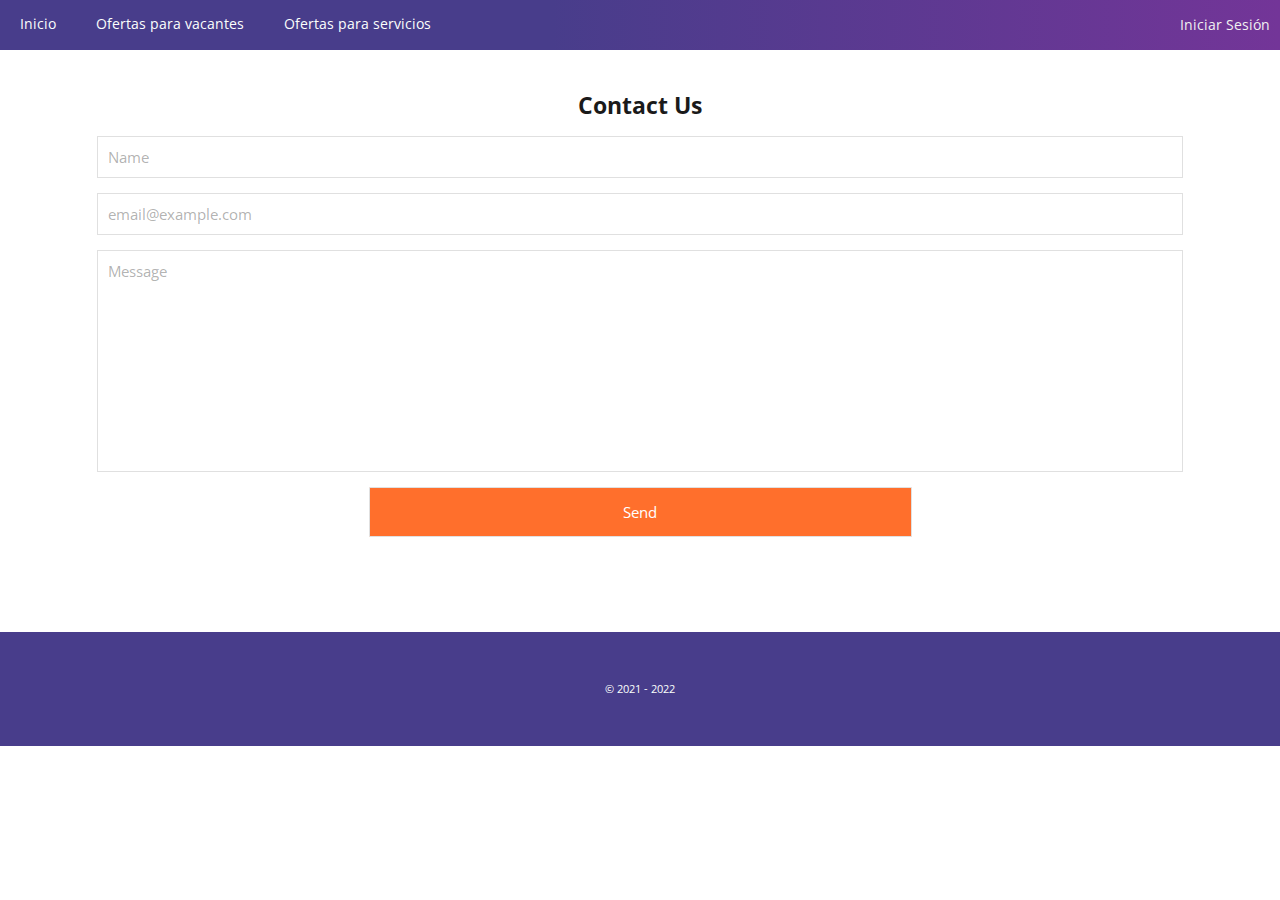
<file: contact.html>
<!DOCTYPE html>
<html lang="en">
<head>
    <meta charset="UTF-8">
    <meta http-equiv="X-UA-Compatible" content="IE=edge">
    <meta name="viewport" content="width=device-width, initial-scale=1.0">
    <link rel="stylesheet" href="./css/styles.css">
    <link rel="stylesheet" href="./css/login-contact.css">
    <link rel="stylesheet" href="./css/hamburger.css">
    <title>Iniciar Sesión</title>
</head>
<body>
    <header>
        <nav>
            <div>
                <ul class="menu-desktop">
                    <li><a href="./index.html">Inicio</a></li>
                    <li><a href="./ofertasServicios.html">Ofertas para vacantes</a></li>
                    <li><a href="./ofertas.html">Ofertas para servicios</a></li>
                </ul>
                <button class="hamburger hamburger--collapse" type="button">
                    <span class="hamburger-box">
                        <span class="hamburger-inner"></span>
                    </span>
                </button>
                <button class="login" onclick="location.href='./login.html'";>Iniciar Sesión</button>
            </div>    
        </nav>
        <div class="menu-mobile hidden">
            <ul>
                <li><a href="./index.html">Inicio</a></li>
                <li><a href="./ofertas.html">Oferta de vacante</a></li>
                <li><a href="./ofertasServicios.html">Oferta de servicio</a></li>
            </ul>
        </div>
    </header>

    <main class="main-form">
        <form class="form-container">
                <h2>Contact Us</h2>
                <div class="form-group">
                   <input class="input-contact" type="text" name="name" required placeholder="Name"/>
                </div>
                <div class="form-group">
                    <input class="input-contact" type="text" name="email" required placeholder="email@example.com"/>
                </div>
                <div class="form-group">
                    <textarea class="form-textarea input-contact" name="text" id="message" cols="30" rows="10" required placeholder="Message"></textarea>
                </div>
                <div class="form-group">
                <input class="btn input-contact" type="submit" value="Send" class="submit"/>
                </div>
        </form>
    </main>

    <footer>
        &copy; 2021 - 2022
    </footer>
    <script src="./scripts/script.js"></script>
</body>
</html>
</file>
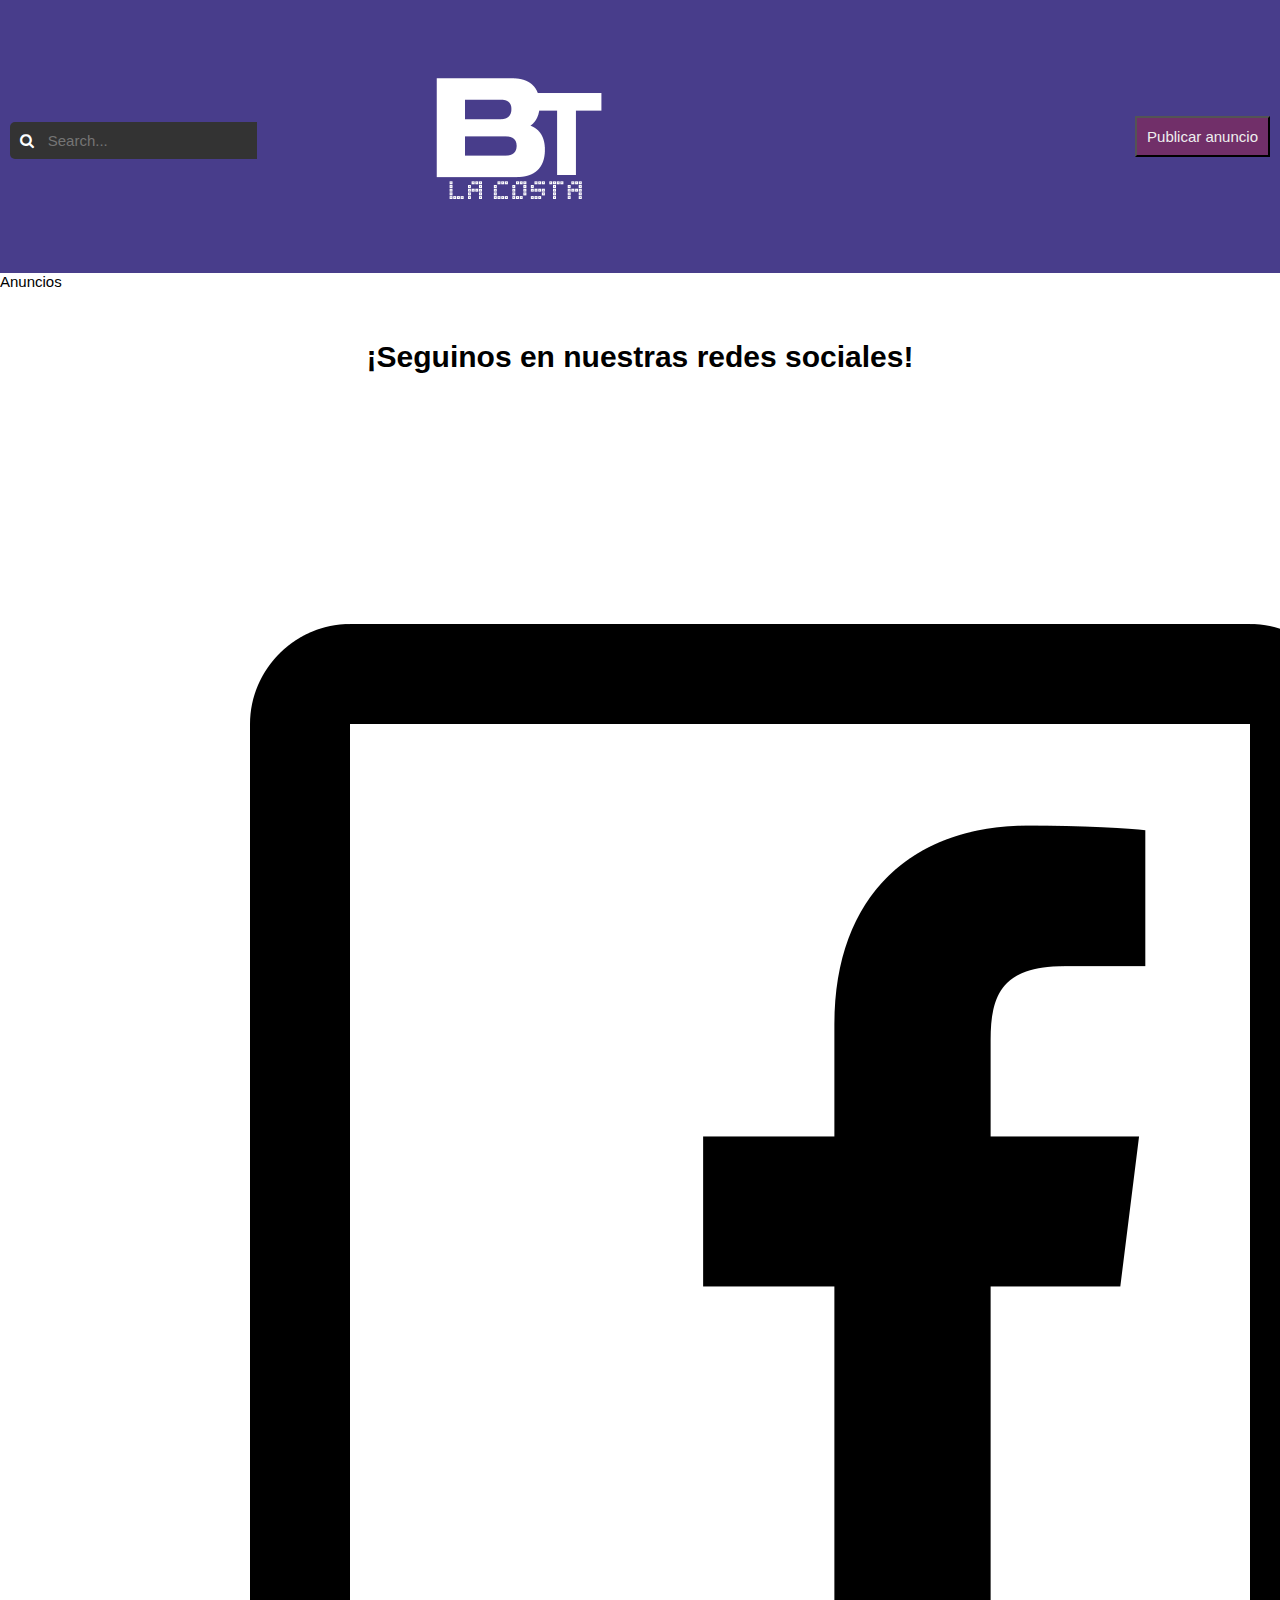
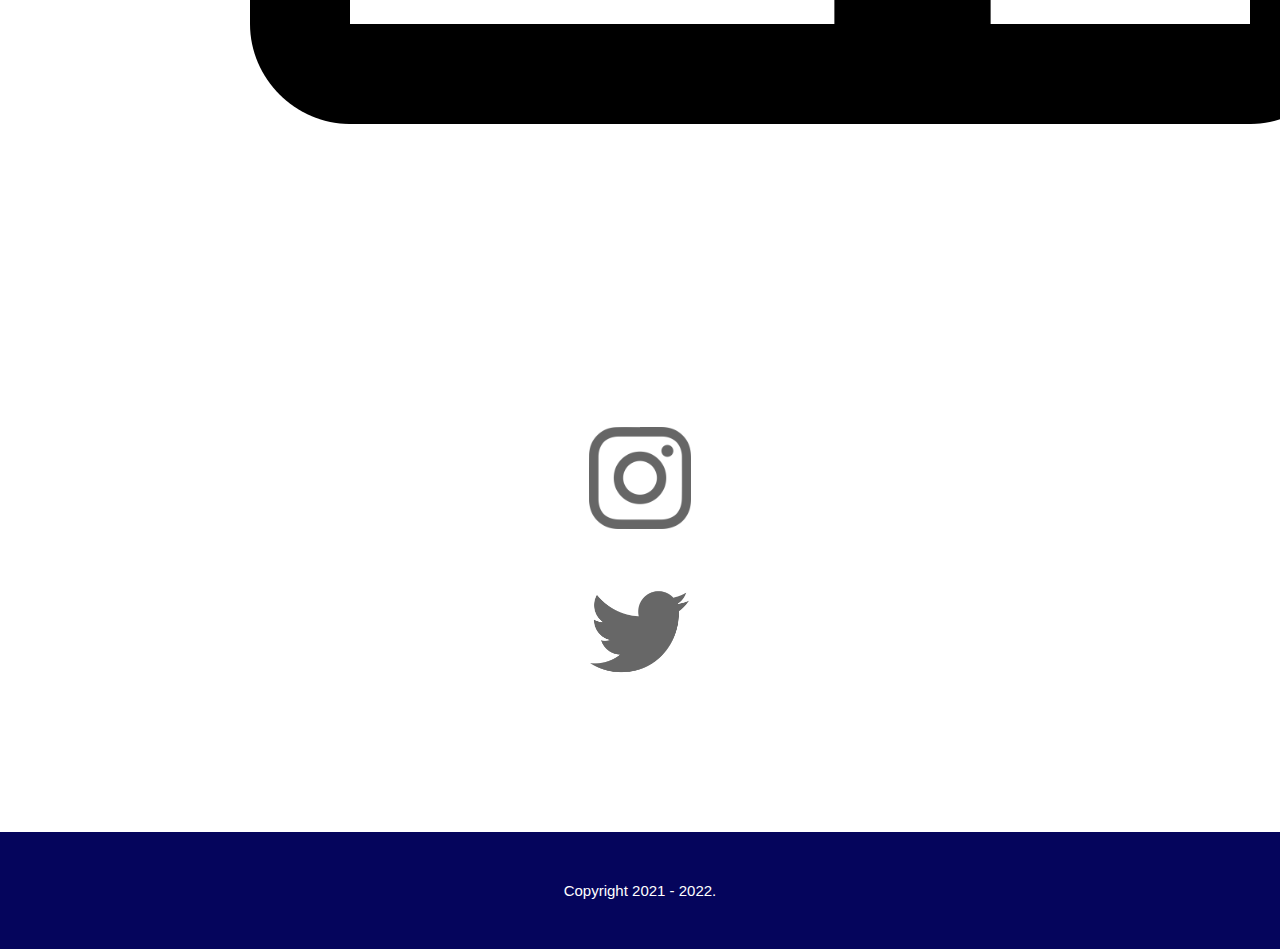
<file: oferta.html>
<!DOCTYPE html>
<html lang="en">
<head>
    <meta charset="UTF-8">
    <meta http-equiv="X-UA-Compatible" content="IE=edge">
    <meta name="viewport" content="width=device-width, initial-scale=1.0">
    <link rel="stylesheet" href="ofertas-styled.css">
    <link href="//maxcdn.bootstrapcdn.com/font-awesome/4.1.0/css/font-awesome.min.css" rel="stylesheet">
    <title>Oferta</title>
</head>
<body>
    <header>
        <nav>
            <div class="container-1">
                <div class="box">
                    <div class="c-1">
                        <span class="icon"><i class="fa fa-search"></i></span>
                        <input type="search" id="search" placeholder="Search..."/>
                    </div>
                </div>
                <a href="./index.html"><img class="logo" href="./index.html" src="./assets/logo-BT-blue.png" alt="bt"></a>
                <button class="post">Publicar anuncio</button>
            </div>
            </nav>
    </header>

    <main>
        Anuncios
        <div class="social-networks">
            <h2>
            ¡Seguinos en nuestras redes sociales!
            </h2>
            <img class="logo-fb" src="./assets/fblogosilhouette.png" alt="facebook">
            <img class="logos-networks" src="./assets/iglogosilhouette.png" alt="instagram">
            <img class="logos-networks" src="./assets/twitterlogosilhouette.png" alt="twitter">
        </div>
    </main>

    <footer>
        Copyright 2021 - 2022.
    </footer>
</body>
</html>
</file>
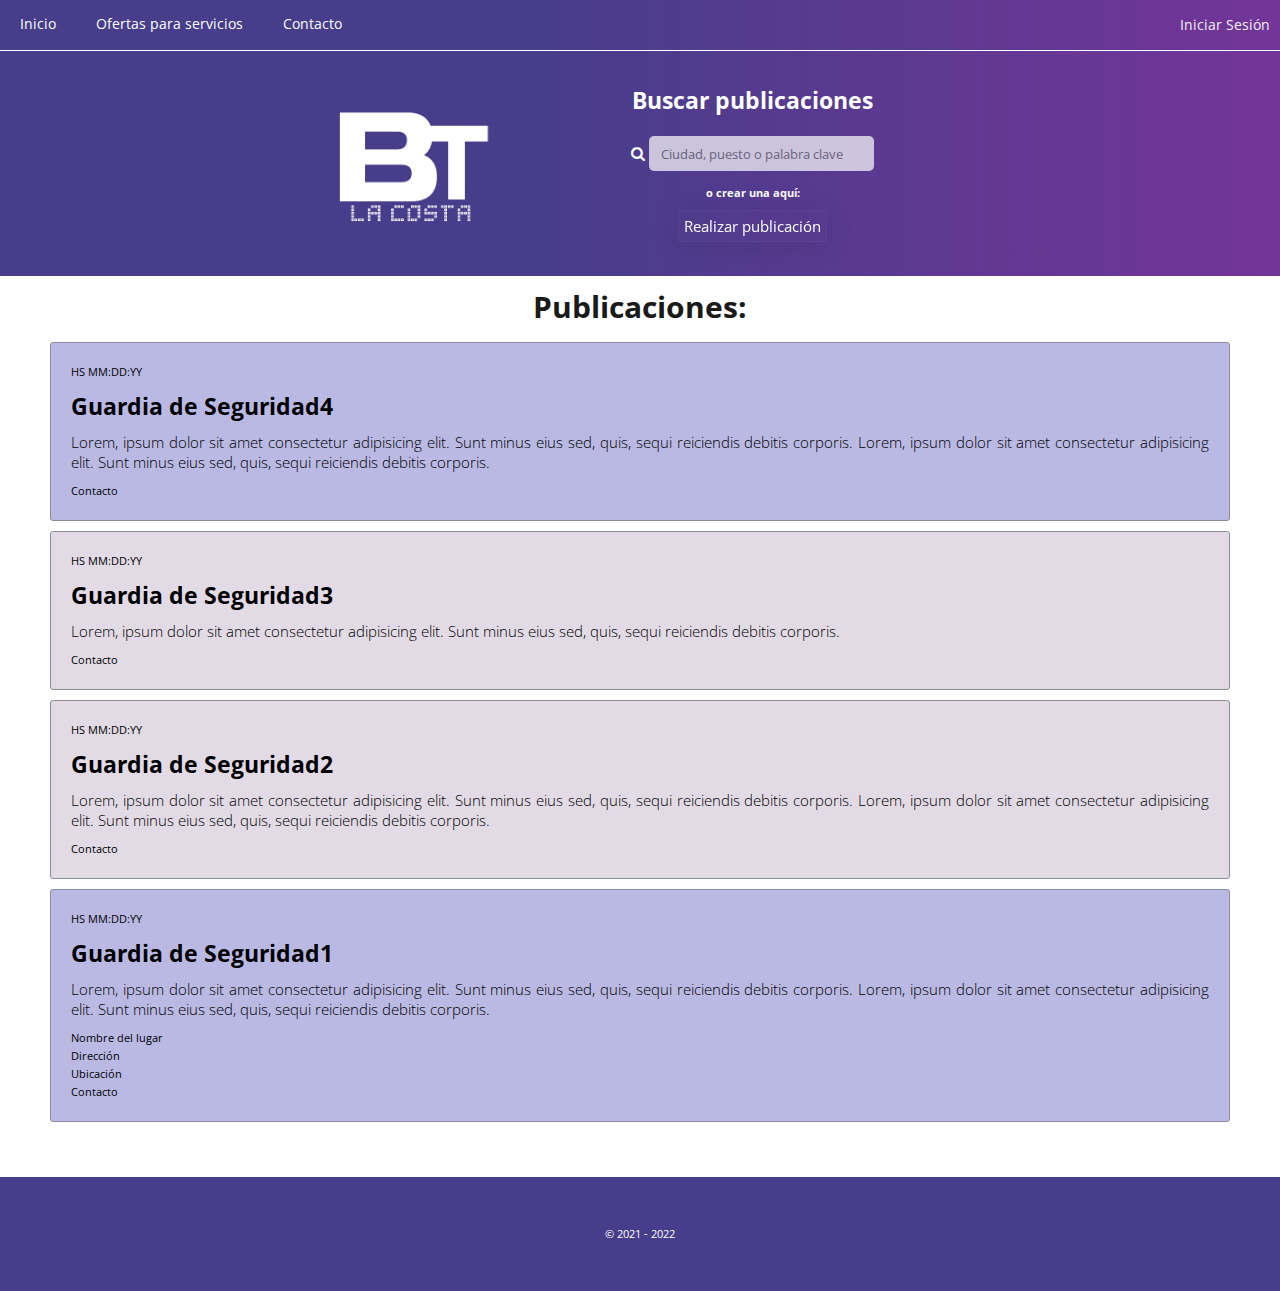
<file: ofertas.html>
<!DOCTYPE html>
<html lang="en">
<head>
    <meta charset="UTF-8">
    <meta http-equiv="X-UA-Compatible" content="IE=edge">
    <meta name="viewport" content="width=device-width, initial-scale=1.0">
    <link rel="stylesheet" href="./css/posts.css">
    <link rel="stylesheet" href="./css/styles.css">
    <link rel="stylesheet" href="./css/hamburger.css">
    <link href="//maxcdn.bootstrapcdn.com/font-awesome/4.1.0/css/font-awesome.min.css" rel="stylesheet">
    <title>Oferta</title>
</head>
<body>
    <header>
        <nav>
            <div>
                <ul class="menu-desktop">
                    <li><a href="./index.html">Inicio</a></li>
                    <li><a href="./ofertasServicios.html">Ofertas para servicios</a></li>
                    <li><a href="./contact.html">Contacto</a></li>
                </ul>
                <button class="hamburger hamburger--collapse" type="button">
                    <span class="hamburger-box">
                        <span class="hamburger-inner"></span>
                    </span>
                </button>
                <button class="login" onclick="location.href='./login.html'";>Iniciar Sesión</button>
            </div>    
        </nav>
        <div class="menu-mobile hidden">
            <ul>
                <li><a href="./index.html">Inicio</a></li>
                <li><a href="./ofertasServicios.html">Oferta de servicio</a></li>
                <li><a href="./contact.html">Contacto</a></li>
            </ul>
        </div>
    </header>

    <main>
        <div class="main-header">
            <div class="container-1">
                <img class="logo" src="./assets/logo-BT-sinfondoB-removebg-preview.png" alt="bt" onclick="location.href='./index.html'";>
                <div class="box">
                    <h2>Buscar publicaciones</h2>
                    <div class="container-bt__search">
                        <span class="icon"><i class="fa fa-search"></i></span>
                        <input type="search" id="search" placeholder="Ciudad, puesto o palabra clave"/>
                    </div>
                    <h4>o crear una aquí:</h4>
                    <div class="container-bt__offers">
                        <button class="btn-offers" onclick="location.href='#post-form'";>Realizar publicación</button>
                    </div>
                </div>
            </div>
        </div>
        
        <div id="container-2">
            <h2>Publicaciones:</h2>
            <div class="posts-container" id="vacancy-posting-container">
                <div class="highlighted-offer">
                    <div class="post-body">
                       <span>HS MM:DD:YY</span> 
                       <h3>Guardia de Seguridad1</h3>
                       <p>
                          Lorem, ipsum dolor sit amet consectetur adipisicing elit. Sunt minus eius sed, quis, sequi reiciendis debitis corporis.
                          Lorem, ipsum dolor sit amet consectetur adipisicing elit. Sunt minus eius sed, quis, sequi reiciendis debitis corporis.
                       </p>
                       <span>Nombre del lugar</span>
                       <span>Dirección</span>
                       <span>Ubicación</span>
                       <span>Contacto</span>               
                    </div>
                </div>
                <div class="post">
                    <div class="post-body">
                       <span>HS MM:DD:YY</span> 
                       <h3>Guardia de Seguridad2</h3>
                       <p>
                          Lorem, ipsum dolor sit amet consectetur adipisicing elit. Sunt minus eius sed, quis, sequi reiciendis debitis corporis.
                          Lorem, ipsum dolor sit amet consectetur adipisicing elit. Sunt minus eius sed, quis, sequi reiciendis debitis corporis.
                       </p>
                       <!-- <span>Nombre del lugar</span><br>
                       <span>Dirección</span><br>
                       <span>Ubicación</span><br> -->
                       <span>Contacto</span>              
                    </div>
                </div>
                <div class="post">
                    <div class="post-body">
                       <span>HS MM:DD:YY</span> 
                       <h3>Guardia de Seguridad3</h3>
                       <p>
                          Lorem, ipsum dolor sit amet consectetur adipisicing elit. Sunt minus eius sed, quis, sequi reiciendis debitis corporis.
                       </p>
                       <!-- <span>Nombre del lugar</span><br>
                       <span>Dirección</span><br>
                       <span>Ubicación</span><br> -->
                       <span>Contacto</span>              
                    </div>
                </div>
                <div class="highlighted-offer">
                    <div class="post-body">
                       <span>HS MM:DD:YY</span> 
                       <h3>Guardia de Seguridad4</h3>
                       <p>
                          Lorem, ipsum dolor sit amet consectetur adipisicing elit. Sunt minus eius sed, quis, sequi reiciendis debitis corporis.
                          Lorem, ipsum dolor sit amet consectetur adipisicing elit. Sunt minus eius sed, quis, sequi reiciendis debitis corporis.
                       </p>
                       <!-- <span>Nombre del lugar</span><br>
                       <span>Dirección</span><br>
                       <span>Ubicación</span><br> -->
                       <span>Contacto</span>              
                    </div>
                </div>
            </div>
        </div>
    </main>
    <!-- form modal start -->
    <div class="post-form" id="post-form">
        <h2>Publique su anuncio:</h2>
        <form class="form-container" id="entryForm">
            <div class="form-group">
                <label for="">Título:</label>
                <input type="text" class="form-control" id="title" required placeholder="Ingresar título...">
              </div>
              <div class="form-group">
                <label for="">Descripción:</label>
                <textarea class="form-textarea form-control" id="description" name="txtarea" cols="30" rows="10" required placeholder="Descripción de la publicación..."></textarea>
              </div>
              <div class="form-group">
                <label for="">Nombre de empresa:</label>
                <input type="text" class="form-control name" id="name" placeholder="Nombre del lugar...">
              </div>
              <div class="form-group">
                <label for="">Ubicación:</label>
                <input type="text" class="form-control" id="city" placeholder="Ubicación...">
              </div>
              <div class="form-group">
                <label for="">Dirección:</label>
                <input type="text" class="form-control" id="address" placeholder="Dirección...">
              </div>
              <div class="form-group">
                <label for="">Contacto:</label>
                <input type="text" class="form-control" id="contact" required placeholder="Contacto...">
              </div>
              <div class="check-post-container">
                <div class="form-check">
                  <div>
                    <input type="checkbox" id="checkbox" onclick="addRequired()">
                    <label for="">Publicación Destacada</label>
                  </div>
                    <span>(Se agregan más campos obligatorios)</span>
                </div>
                <button class="post-button">Publicar anuncio</button>
              </div>
        </form>
    </div>
    <!-- form modal end -->

    <footer>
        &copy; 2021 - 2022
    </footer>
    <script src="./scripts/script.js"></script>
    <script src="./scripts/vacancyPosting.js"></script>
</body>
</html>
</file>
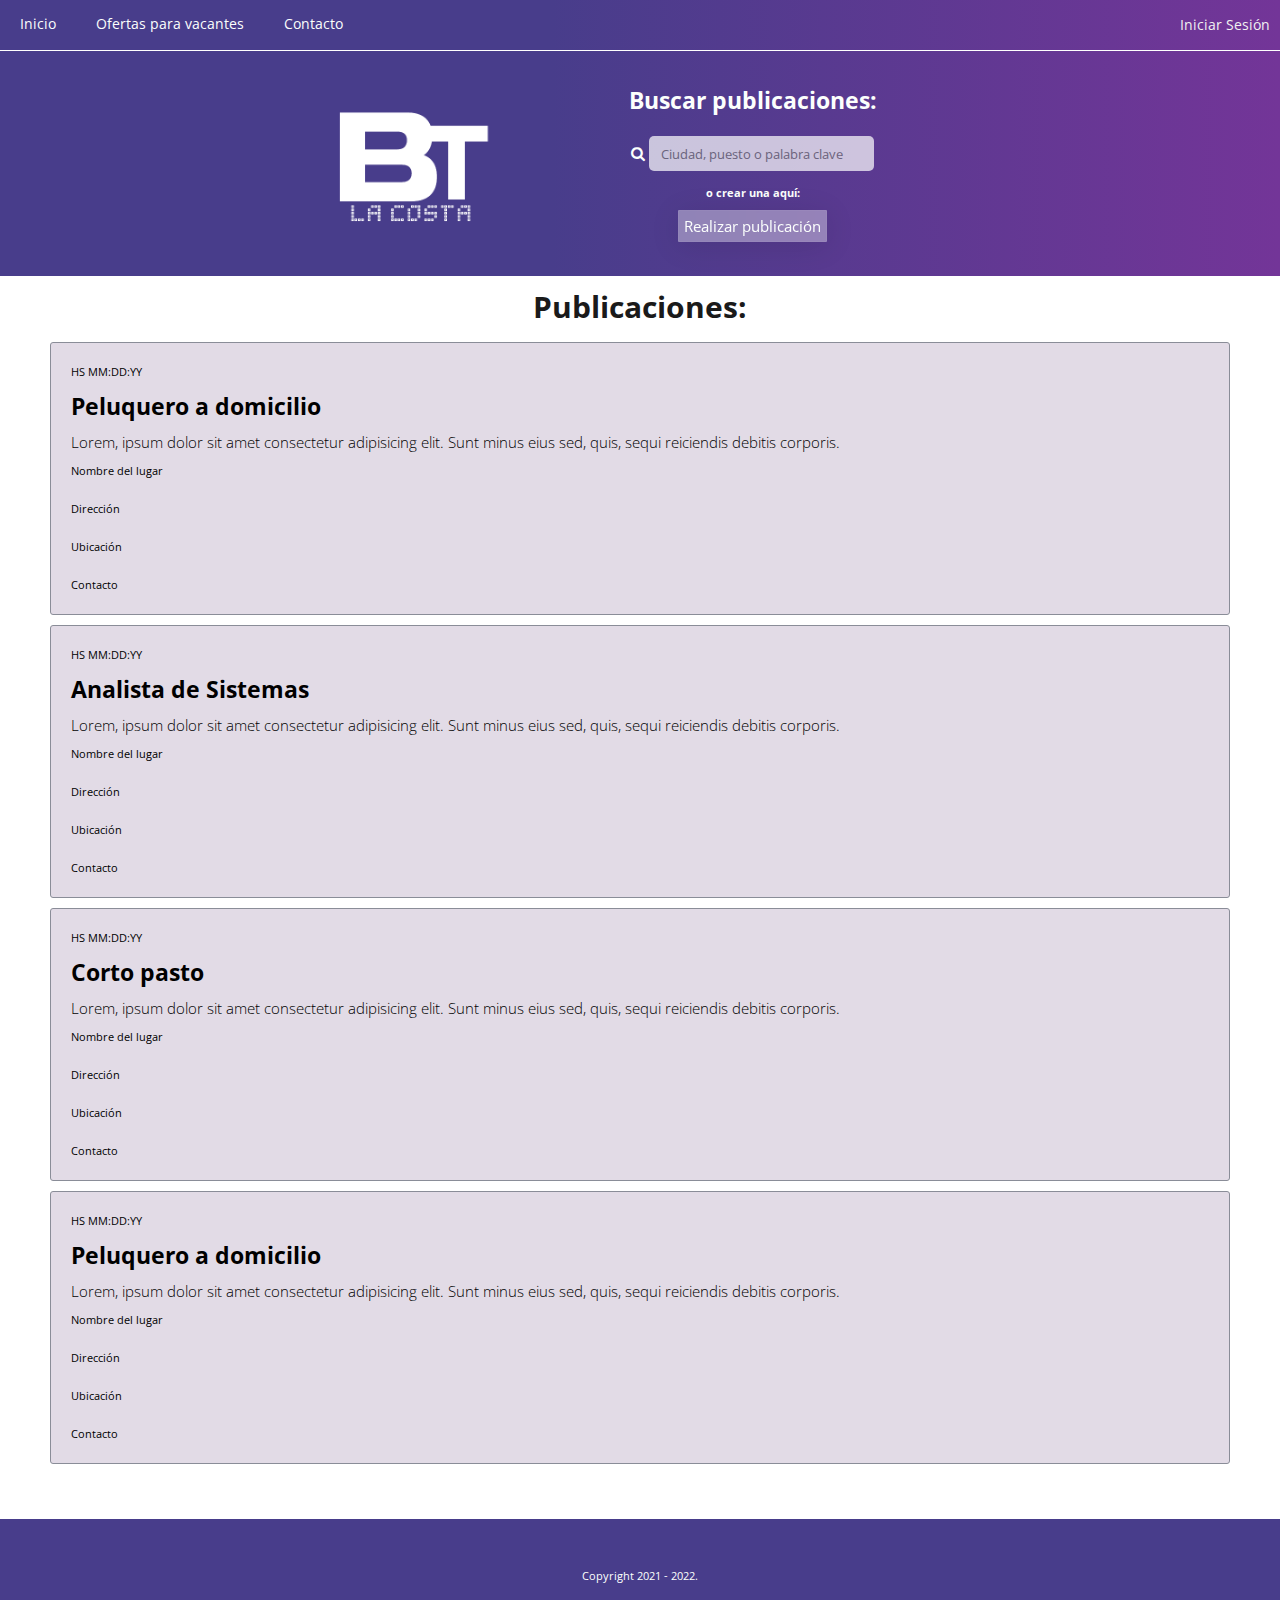
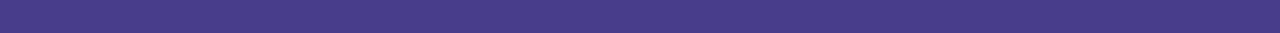
<file: ofertasServicios.html>
<!DOCTYPE html>
<html lang="en">
<head>
    <meta charset="UTF-8">
    <meta http-equiv="X-UA-Compatible" content="IE=edge">
    <meta name="viewport" content="width=device-width, initial-scale=1.0">
    <link rel="stylesheet" href="./css/posts.css">
    <link rel="stylesheet" href="./css/styles.css">
    <link rel="stylesheet" href="./css/hamburger.css">
    <link href="//maxcdn.bootstrapcdn.com/font-awesome/4.1.0/css/font-awesome.min.css" rel="stylesheet">
    <title>Oferta</title>
</head>
<body>
    <header>
        <nav>
            <div>
                <ul class="menu-desktop">
                    <li><a href="./index.html">Inicio</a></li>
                    <li><a href="./ofertas.html">Ofertas para vacantes</a></li>
                    <li><a href="./contact.html">Contacto</a></li>
                </ul>
                <button class="hamburger hamburger--collapse" type="button">
                    <span class="hamburger-box">
                        <span class="hamburger-inner"></span>
                    </span>
                </button>
                <button class="login" onclick="location.href='./login.html'";>Iniciar Sesión</button>
            </div>    
        </nav>
        <div class="menu-mobile hidden">
            <ul>
                <li><a href="./index.html">Incio</a></li>
                <li><a href="./ofertas.html">Oferta de vacante</a></li>
                <li><a href="./contact.html">Contacto</a></li>
            </ul>
        </div>
    </header>

    <main>
        <div class="main-header">
            <div class="container-1">
                <img class="logo" src="./assets/logo-BT-sinfondoB-removebg-preview.png" alt="bt" onclick="location.href='./index.html'";>
                <div class="box">
                    <h2>Buscar publicaciones:</h2>
                    <div class="container-bt__search">
                        <span class="icon"><i class="fa fa-search"></i></span>
                        <input type="search" id="search" placeholder="Ciudad, puesto o palabra clave"/>
                    </div>
                    <h4>o crear una aquí:</h4>
                    <div class="container-bt__offers">
                        <button class="btn-offers service" onclick="location.href='#post-form'";>Realizar publicación</button>
                    </div>
                </div>
            </div>
        </div>
        
        <div id="container-2">
            <h2>Publicaciones:</h2>
            <div class="posts-container" id="vacancy-posting-container">
                <div class="post">
                    <div class="post-body">
                       <span>HS MM:DD:YY</span> 
                       <h3>Peluquero a domicilio</h3>
                       <p>
                          Lorem, ipsum dolor sit amet consectetur adipisicing elit. Sunt minus eius sed, quis, sequi reiciendis debitis corporis.
                       </p>
                       <span>Nombre del lugar</span><br>
                       <span>Dirección</span><br>
                       <span>Ubicación</span><br>
                       <span>Contacto</span>              
                    </div>
                </div>
                <div class="post">
                    <div class="post-body">
                       <span>HS MM:DD:YY</span> 
                       <h3>Corto pasto</h3>
                       <p>
                          Lorem, ipsum dolor sit amet consectetur adipisicing elit. Sunt minus eius sed, quis, sequi reiciendis debitis corporis.
                       </p>
                       <span>Nombre del lugar</span><br>
                       <span>Dirección</span><br>
                       <span>Ubicación</span><br>
                       <span>Contacto</span>              
                    </div>
                </div>
                <div class="post">
                    <div class="post-body">
                       <span>HS MM:DD:YY</span> 
                       <h3>Analista de Sistemas</h3>
                       <p>
                          Lorem, ipsum dolor sit amet consectetur adipisicing elit. Sunt minus eius sed, quis, sequi reiciendis debitis corporis.
                       </p>
                       <span>Nombre del lugar</span><br>
                       <span>Dirección</span><br>
                       <span>Ubicación</span><br>
                       <span>Contacto</span>              
                    </div>
                </div>
                <div class="post">
                    <div class="post-body">
                       <span>HS MM:DD:YY</span> 
                       <h3>Peluquero a domicilio</h3>
                       <p>
                          Lorem, ipsum dolor sit amet consectetur adipisicing elit. Sunt minus eius sed, quis, sequi reiciendis debitis corporis.
                       </p>
                       <span>Nombre del lugar</span><br>
                       <span>Dirección</span><br>
                       <span>Ubicación</span><br>
                       <span>Contacto</span>              
                    </div>
                </div>
            </div>
        </div>
    </main>
    <!-- form start -->
    <div class="post-form" id="post-form">
        <h2>Publique su anuncio:</h2>
        <form class="form-container" id="entryForm">
            <div class="form-group">
                <label for="">Título:</label>
                <input type="text" class="form-control" id="title" required placeholder="Ingresar título...">
              </div>
              <div class="form-group">
                <label for="">Descripción:</label>
                <textarea class="form-textarea form-control" id="description" name="txtarea" cols="30" rows="10" required placeholder="Descripción de la publicación..."></textarea>
              </div>
              <div class="form-group">
                <label for="">Nombre de empresa:</label>
                <input type="text" class="form-control name" id="name" placeholder="Nombre del lugar...">
              </div>
              <div class="form-group">
                <label for="">Ubicación:</label>
                <input type="text" class="form-control" id="city" placeholder="Ubicación...">
              </div>
              <div class="form-group">
                <label for="">Dirección:</label>
                <input type="text" class="form-control" id="address" placeholder="Dirección...">
              </div>
              <div class="form-group">
                <label for="">Contacto:</label>
                <input type="text" class="form-control" id="contact" required placeholder="Contacto...">
              </div>
              <div class="check-post-container">
                <div class="form-check">
                  <div>
                    <input type="checkbox" id="checkbox" onclick="addRequired()">
                    <label for="">Publicación Destacada</label>
                  </div>
                    <span>(Se agregan más campos obligatorios)</span>
                </div>
                <button class="post-button">Publicar anuncio</button>
              </div>
        </form>
    </div>
    <!-- form end -->

    <footer>
        Copyright 2021 - 2022.
    </footer>
    <script src="./scripts/script.js"></script>
    <script src="./scripts/servicePosting.js"></script>
</body>
</html>
</file>
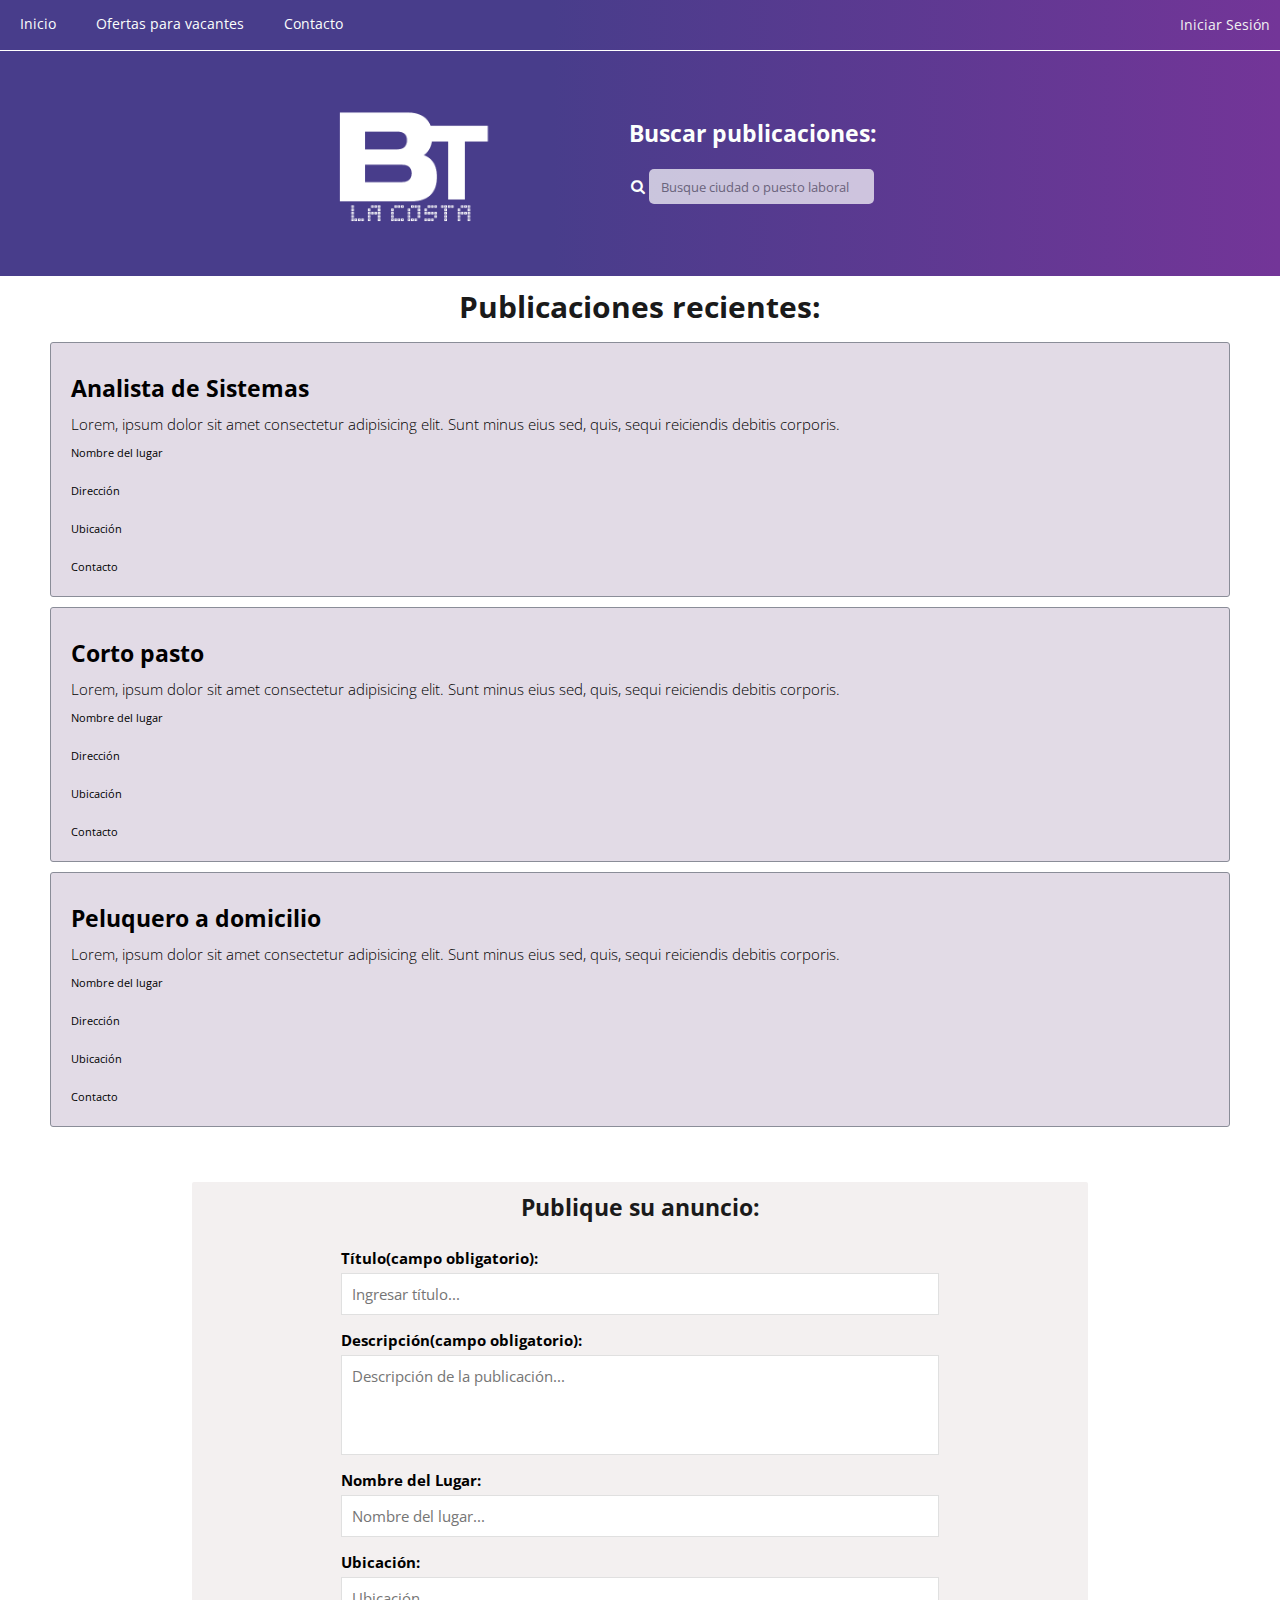
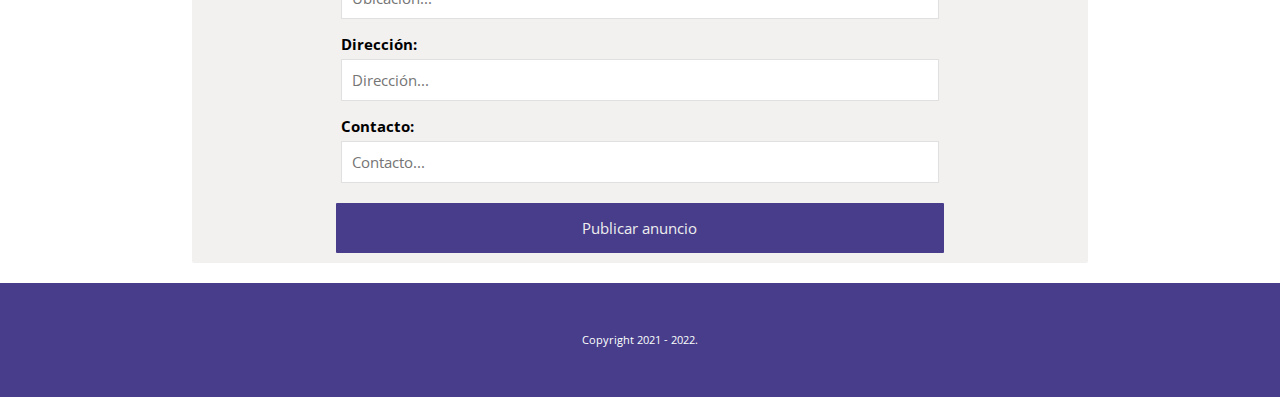
<file: publicaciones.html>
<!DOCTYPE html>
<html lang="en">
<head>
    <meta charset="UTF-8">
    <meta http-equiv="X-UA-Compatible" content="IE=edge">
    <meta name="viewport" content="width=device-width, initial-scale=1.0">
    <link rel="stylesheet" href="./css/posts.css">
    <link rel="stylesheet" href="./css/styles.css">
    <link rel="stylesheet" href="./css/hamburger.css">
    <link href="//maxcdn.bootstrapcdn.com/font-awesome/4.1.0/css/font-awesome.min.css" rel="stylesheet">
    <title>Oferta</title>
</head>
<body>
    <header>
        <nav>
            <div>
                <ul class="menu-desktop">
                    <li><a href="./index.html">Inicio</a></li>
                    <li><a href="./ofertas.html">Ofertas para vacantes</a></li>
                    <li><a href="./contact.html">Contacto</a></li>
                </ul>
                <button class="hamburger hamburger--collapse" type="button">
                    <span class="hamburger-box">
                        <span class="hamburger-inner"></span>
                    </span>
                </button>
                <button class="login" onclick="location.href='./login.html'";>Iniciar Sesión</button>
            </div>    
        </nav>
        <div class="menu-mobile hidden">
            <ul>
                <li><a href="./index.html">Incio</a></li>
                <li><a href="./ofertas.html">Oferta de vacante</a></li>
                <li><a href="./contact.html">Contacto</a></li>
            </ul>
        </div>
    </header>

    <main>
        <div class="main-header">
            <div class="container-1">
                <img class="logo" src="./assets/logo-BT-sinfondoB-removebg-preview.png" alt="bt">
                <div class="box">
                    <h2>Buscar publicaciones:</h2>
                    <div class="container-bt__search">
                        <span class="icon"><i class="fa fa-search"></i></span>
                        <input type="search" id="search" placeholder="Busque ciudad o puesto laboral"/>
                    </div>
                </div>
            </div>
        </div>
        
        <div id="container-2">
            <h2>Publicaciones recientes:</h2>
            <div class="posts-container">
                <div class="post">
                    <div class="post-body">
                       <h3>Peluquero a domicilio</h3>
                       <p>
                          Lorem, ipsum dolor sit amet consectetur adipisicing elit. Sunt minus eius sed, quis, sequi reiciendis debitis corporis.
                       </p>
                       <span>Nombre del lugar</span><br>
                       <span>Dirección</span><br>
                       <span>Ubicación</span><br>
                       <span>Contacto</span>              
                    </div>
                </div>
                <div class="post">
                    <div class="post-body">
                       <h3>Corto pasto</h3>
                       <p>
                          Lorem, ipsum dolor sit amet consectetur adipisicing elit. Sunt minus eius sed, quis, sequi reiciendis debitis corporis.
                       </p>
                       <span>Nombre del lugar</span><br>
                       <span>Dirección</span><br>
                       <span>Ubicación</span><br>
                       <span>Contacto</span>              
                    </div>
                </div>
                <div class="post">
                    <div class="post-body">
                       <h3>Analista de Sistemas</h3>
                       <p>
                          Lorem, ipsum dolor sit amet consectetur adipisicing elit. Sunt minus eius sed, quis, sequi reiciendis debitis corporis.
                       </p>
                       <span>Nombre del lugar</span><br>
                       <span>Dirección</span><br>
                       <span>Ubicación</span><br>
                       <span>Contacto</span>              
                    </div>
                </div>
            </div>
        </div>

        <div class="post-form">
            <h2>Publique su anuncio:</h2>
            <form class="form-container">
                <div class="form-group">
                    <label for="">Título(campo obligatorio):</label>
                    <input type="text" class="" id="" required placeholder="Ingresar título...">
                  </div>
                  <div class="form-group">
                    <label for="">Descripción(campo obligatorio):</label>
                    <textarea class="form-textarea" name="txtarea" id="idTextarea" cols="30" rows="10" required placeholder="Descripción de la publicación..."></textarea>
                  </div>
                  <div class="form-group">
                    <label for="">Nombre del Lugar:</label>
                    <input type="text" class="" id="" placeholder="Nombre del lugar...">
                  </div>
                  <div class="form-group">
                    <label for="">Ubicación:</label>
                    <input type="text" class="" id="" placeholder="Ubicación...">
                  </div>
                  <div class="form-group">
                    <label for="">Dirección:</label>
                    <input type="text" class="" id="" placeholder="Dirección...">
                  </div>
                  <div class="form-group">
                    <label for="">Contacto:</label>
                    <input type="text" class="" id="" placeholder="Contacto...">
                  </div>
                  <div class="check-post-container">
                    <button class="post-button">Publicar anuncio</button>
                  </div>
            </form>
        </div>
    </main>

    <footer>
        Copyright 2021 - 2022.
    </footer>
</body>
<script src="./scripts/script.js"></script>
</html>
</file>
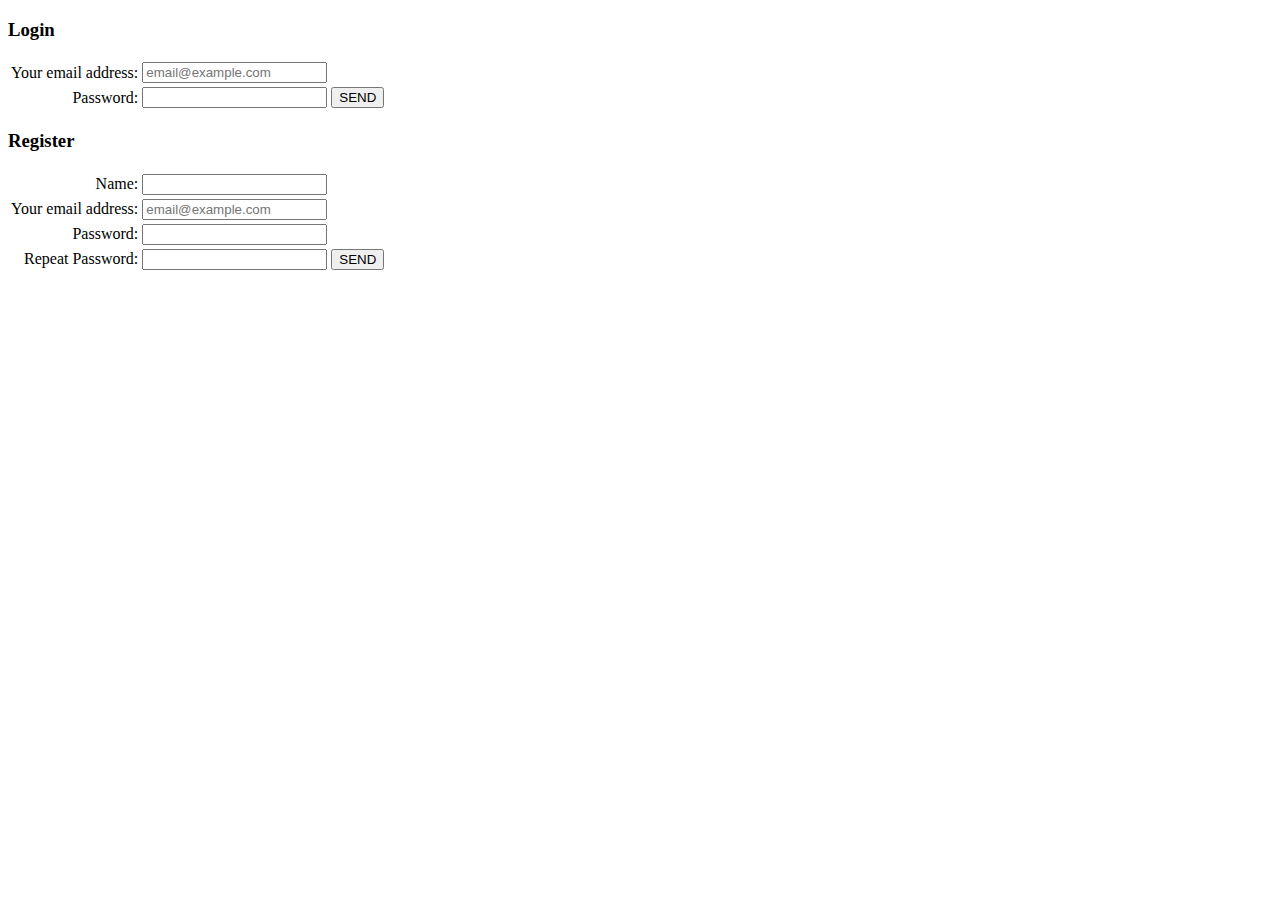
<file: login/login.html>
<!DOCTYPE html>
<html lang="en">
<head>
    <meta charset="UTF-8">
    <meta http-equiv="X-UA-Compatible" content="IE=edge">
    <meta name="viewport" content="width=device-width, initial-scale=1.0">
    <title>Iniciar Sesión</title>
</head>
<body>
    <!-- Log in section start-->
    <form autocomplete="off" action="" class="">
        <h3>Login</h3>
    
        <table style="text-align: end; margin-left: end; margin-right: auto;">
            <tbody>
               <tr>
                  <td>
                      <label for="email">Your email address:</label>
                  </td>
                  <td>
                     <input type="text" name="email" required placeholder="email@example.com"/>
                  </td>
               </tr>        
               
               <tr>
                 <td>
                      <label for="">Password:</label>
                 </td>
                 <td>
                      <input type="password" name="password" required/>
                 </td>
                 <td>
                      <input type="submit" value="SEND" class="submit"/>
                 </td>
               </tr>
            </tbody>
        </table>
    </form>
    <!-- Log in section end-->

    <!-- Register section start-->
    <form autocomplete="off" action="" class="">
            <h3>Register</h3>
    
        <table style="text-align: end; margin-left: end; margin-right: auto;">
            <tbody>
              <tr>
                 <td>
                     <label for="name">Name:</label>
                 </td>
                 <td>      
                     <input id= user nombre= username type="text" required/>
                 </td>
             </tr>    
            
              <tr>
                 <td>
                     <label for="email">Your email address:</label>
                 </td>
                 <td>
                    <input type="text" name="email" required placeholder="email@example.com"/>
                 </td>
              </tr>        
            
              <tr>
                <td>
                     <label for="">Password:</label>
                </td>
                <td>
                     <input type="password" name="password" required/>
                </td>
    
                <tr>
                 <td>
                         <label for="">Repeat Password:</label>
                 </td>
                 <td>
                         <input type="password" name="password" required/>
                 </td>
    
                <td>
                     <input type="submit" value="SEND" class="submit"/>
                </td>
              </tr>
    
    
            </tbody>
        </table>
    </form>
    <!-- Register section end-->

</body>
</html>
</file>
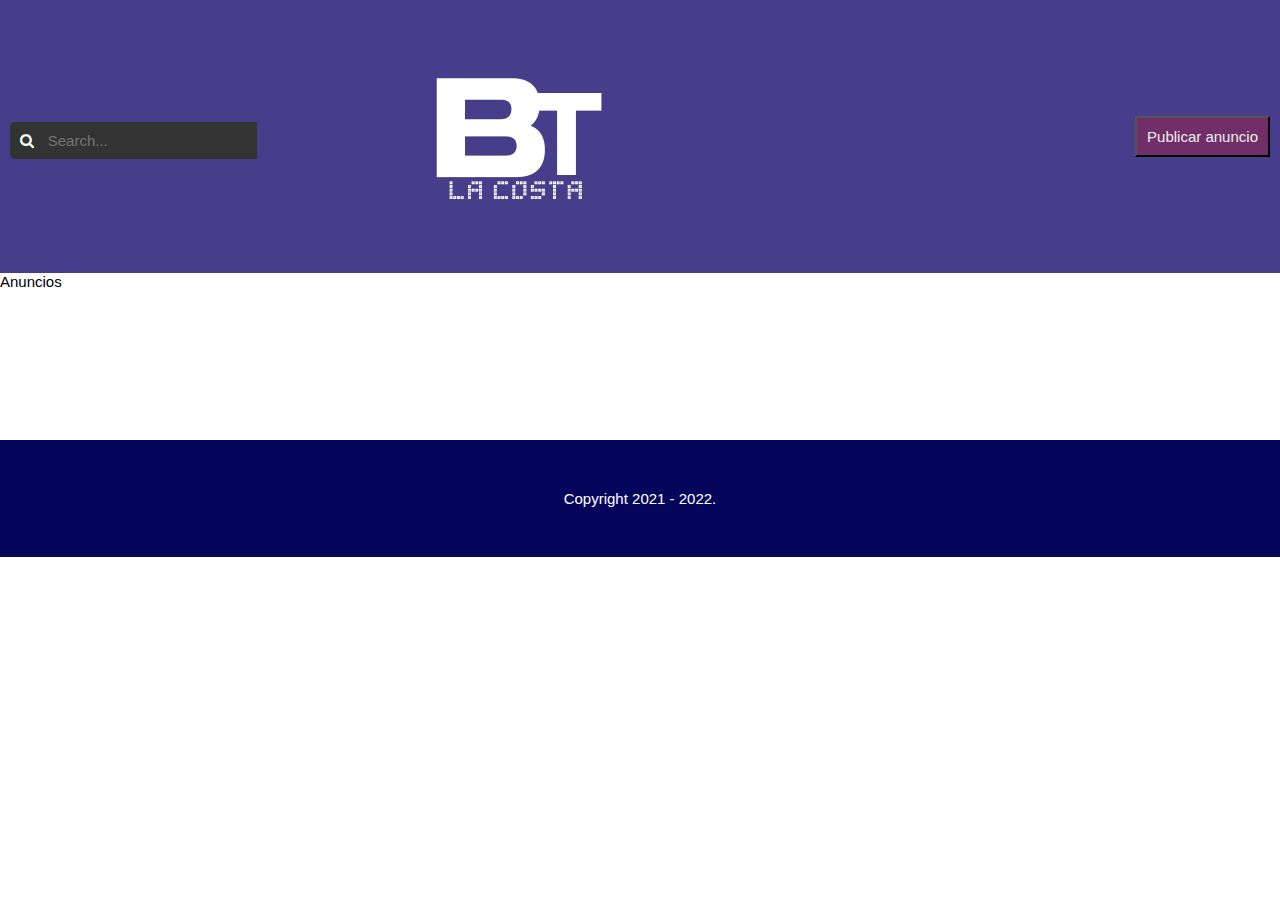
<file: ofertas/ofertas.html>
<!DOCTYPE html>
<html lang="en">
<head>
    <meta charset="UTF-8">
    <meta http-equiv="X-UA-Compatible" content="IE=edge">
    <meta name="viewport" content="width=device-width, initial-scale=1.0">
    <link rel="stylesheet" href="ofertas.css">
    <link href="//maxcdn.bootstrapcdn.com/font-awesome/4.1.0/css/font-awesome.min.css" rel="stylesheet">
    <title>Oferta</title>
</head>
<body>
    <header>
        <nav>
            <div class="container-1">
                <div class="box">
                    <div class="c-1">
                        <span class="icon"><i class="fa fa-search"></i></span>
                        <input type="search" id="search" placeholder="Search..."/>
                    </div>
                </div>
                <a href="../index.html"><img class="logo" href="../index.html" src="../assets/logo-BT-blue.png" alt="bt"></a>
                <button class="post">Publicar anuncio</button>
            </div>
            </nav>
    </header>

    <main>
        Anuncios
        
    </main>

    <footer>
        Copyright 2021 - 2022.
    </footer>
</body>
</html>
</file>
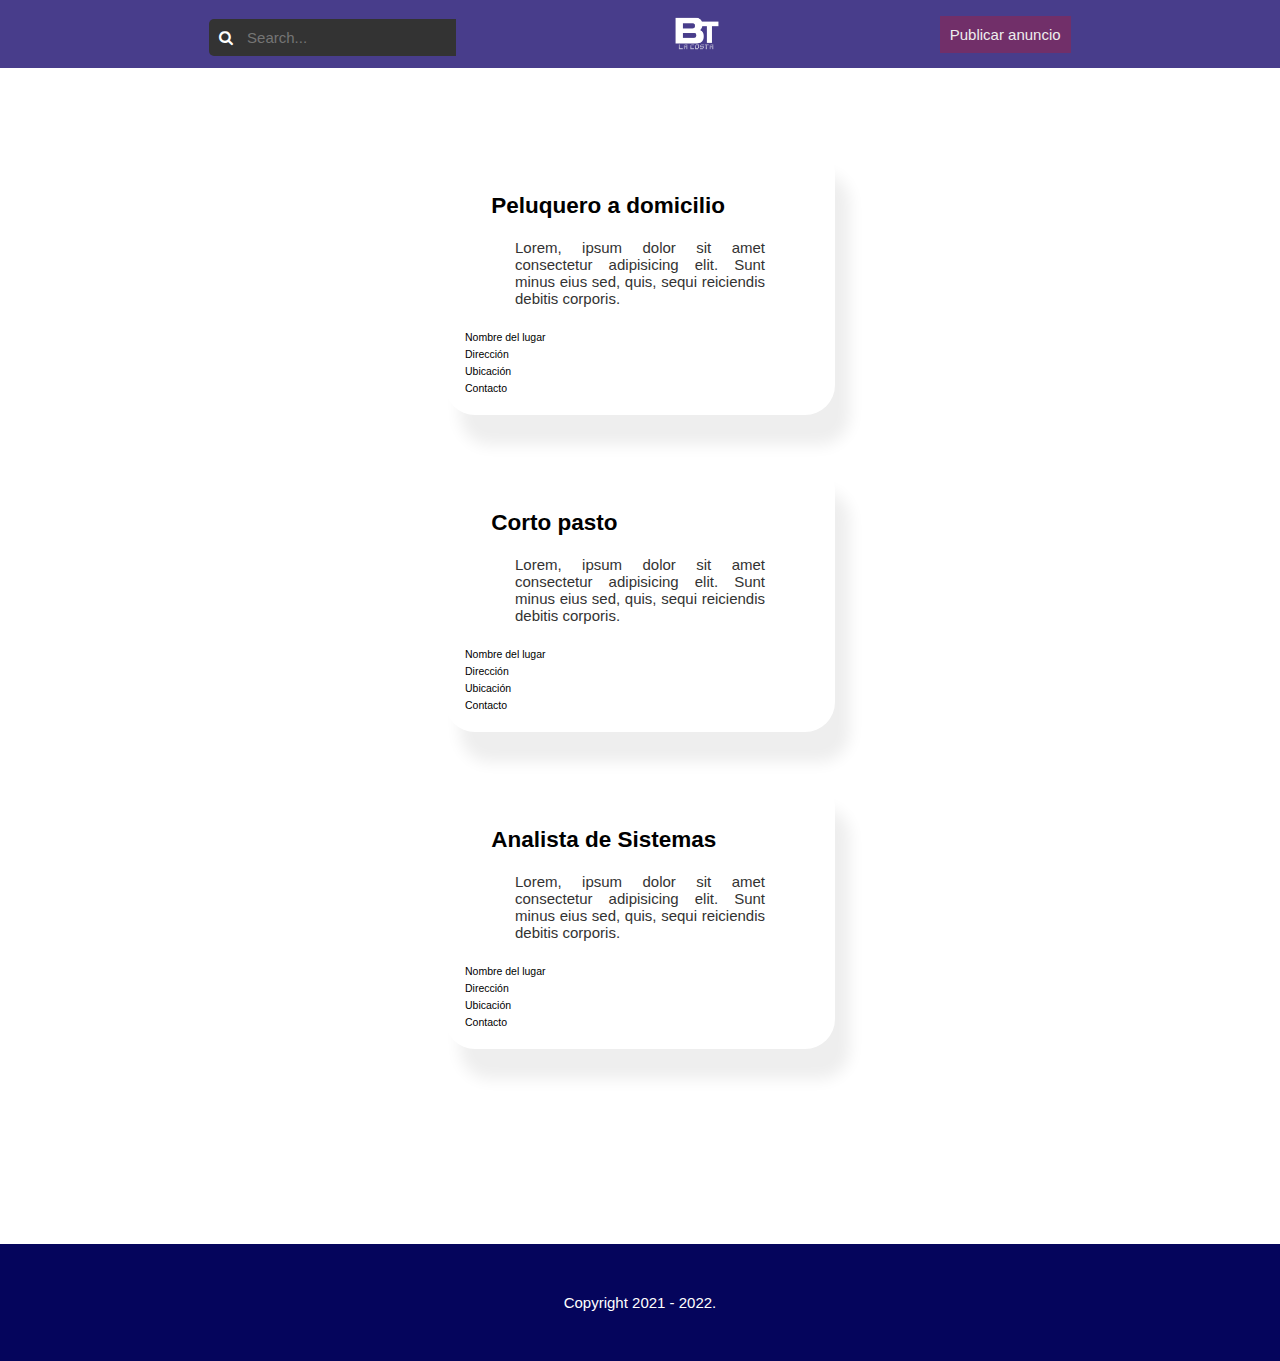
<file: pages/publicaciones.html>
<!DOCTYPE html>
<html lang="en">
<head>
    <meta charset="UTF-8">
    <meta http-equiv="X-UA-Compatible" content="IE=edge">
    <meta name="viewport" content="width=device-width, initial-scale=1.0">
    <link rel="stylesheet" href="publicaciones.css">
    <link href="//maxcdn.bootstrapcdn.com/font-awesome/4.1.0/css/font-awesome.min.css" rel="stylesheet">
    <title>Oferta</title>
</head>
<body>
    <header>
        <nav>
            <div class="container-1">
                <div class="box">
                    <div class="c-1">
                        <span class="icon"><i class="fa fa-search"></i></span>
                        <input type="search" id="search" placeholder="Search..."/>
                    </div>
                </div>
                <a href="../index.html"><img class="logo" href="../index.html" src="../assets/logo-BT-blue.png" alt="bt"></a>
                <button class="post-button">Publicar anuncio</button>
            </div>
            </nav>
    </header>

    <main>
        <div id="container-2">
            <div class="posts-container">
                <div class="post">
                    <div class="post-body">
                       <h3>Peluquero a domicilio</h3>
                       <p>
                          Lorem, ipsum dolor sit amet consectetur adipisicing elit. Sunt minus eius sed, quis, sequi reiciendis debitis corporis.
                       </p>
                       <span>Nombre del lugar</span><br>
                       <span>Dirección</span><br>
                       <span>Ubicación</span><br>
                       <span>Contacto</span>              
                    </div>
                </div>
                <div class="post">
                    <div class="post-body">
                       <h3>Corto pasto</h3>
                       <p>
                          Lorem, ipsum dolor sit amet consectetur adipisicing elit. Sunt minus eius sed, quis, sequi reiciendis debitis corporis.
                       </p>
                       <span>Nombre del lugar</span><br>
                       <span>Dirección</span><br>
                       <span>Ubicación</span><br>
                       <span>Contacto</span>              
                    </div>
                </div>
                <div class="post">
                    <div class="post-body">
                       <h3>Analista de Sistemas</h3>
                       <p>
                          Lorem, ipsum dolor sit amet consectetur adipisicing elit. Sunt minus eius sed, quis, sequi reiciendis debitis corporis.
                       </p>
                       <span>Nombre del lugar</span><br>
                       <span>Dirección</span><br>
                       <span>Ubicación</span><br>
                       <span>Contacto</span>              
                    </div>
                </div>
            </div>
        </div>
    </main>

    <footer>
        Copyright 2021 - 2022.
    </footer>
</body>
</html>
</file>
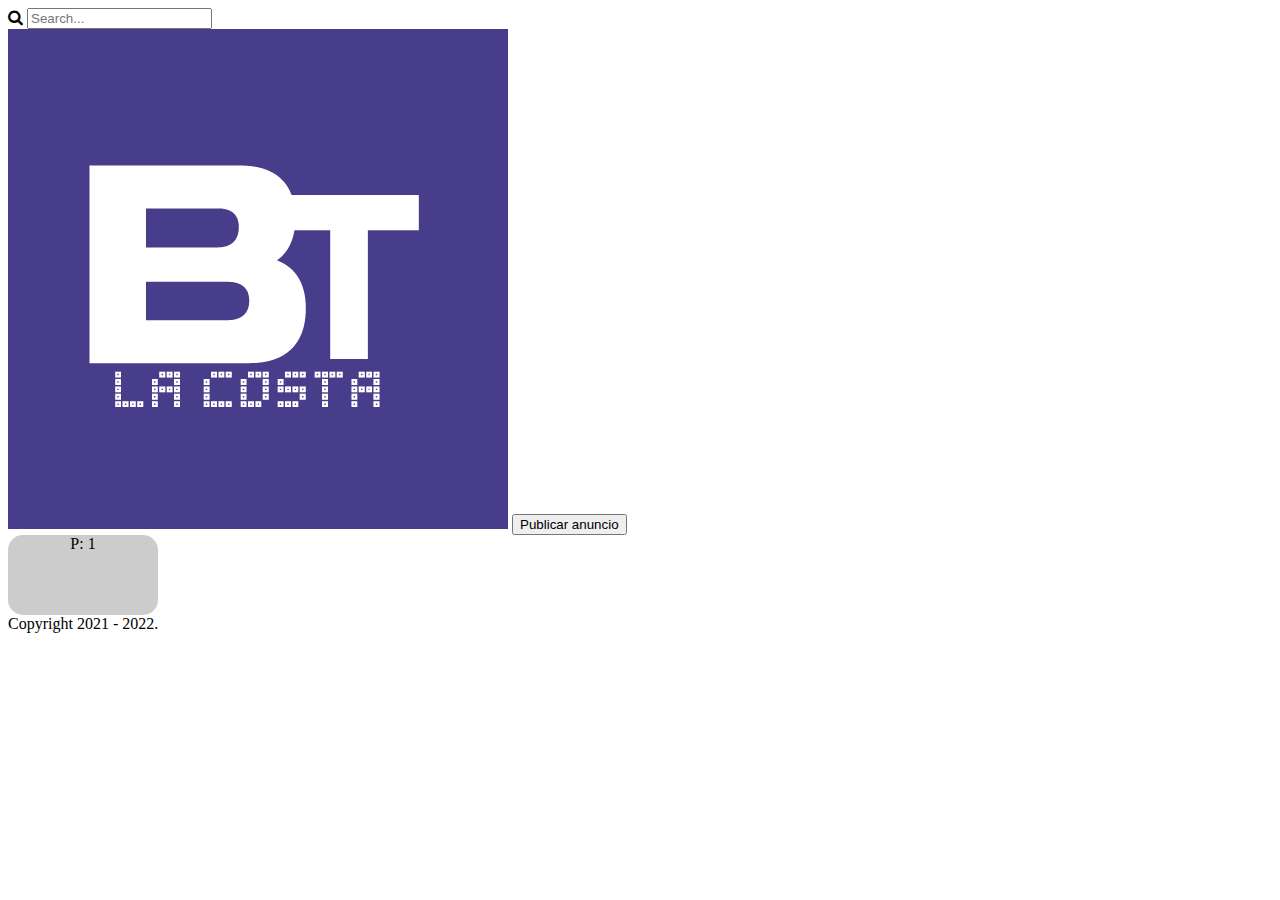
<file: publicaciones/publicaciones.html>
<!DOCTYPE html>
<html lang="en">
<head>
    <meta charset="UTF-8">
    <meta http-equiv="X-UA-Compatible" content="IE=edge">
    <meta name="viewport" content="width=device-width, initial-scale=1.0">
    <link rel="stylesheet" href="publicaciones.css">
    <link href="//maxcdn.bootstrapcdn.com/font-awesome/4.1.0/css/font-awesome.min.css" rel="stylesheet">
    <title>Oferta</title>
</head>
<body>
    <header>
        <nav>
            <div class="container-1">
                <div class="box">
                    <div class="c-1">
                        <span class="icon"><i class="fa fa-search"></i></span>
                        <input type="search" id="search" placeholder="Search..."/>
                    </div>
                </div>
                <a href="../index.html"><img class="logo" href="../index.html" src="../assets/logo-BT-blue.png" alt="bt"></a>
                <button class="post">Publicar anuncio</button>
            </div>
            </nav>
    </header>
    <div class="container-publicaciones">
       <div>P: 1
        
       </div>
    </div>
    <footer>
        Copyright 2021 - 2022.
    </footer>
</body>
</html>
</file>
<file: css/styles.css>
@import url('https://fonts.googleapis.com/css2?family=Open+Sans&display=swap');

*{
    margin: 0;
    padding: 0;
    box-sizing: border-box;
    font-size: 15px;
    font-family: 'Open Sans', sans-serif;
}

:root {
    --primary: #483D8B;
    --login-button-color: #e6060642;
    --secondary: #733598;
    --white: #fcfffd;
    --white-2: #eee;
    --black: #1a1a1a;
    --black-2: #1e0d20;
    --grey: #8A8D98;
}

body{
    background-color: #ffffff;
}

h1{
    display: block;
    letter-spacing: .3rem;
    font-size: 7rem;
}

h2 {
    font-size: 1.3rem;
    text-align: center;
    margin: 10px 0;
}

h3 {
    min-width: 85%;
    margin-left: auto;
    margin-right: auto;
    padding-top: 30px;
    font-size: 1.5em;
    text-align: center;
}

h4 {
    font-size: .7em;
}

hr {
    background-image: linear-gradient(
        to right,transparent,
        var(--secondary),
        transparent
    );
    border: 0;
    height: 0.1rem;
    max-width: 100%;
}

a{
    display: inline-block;
    margin: 10px 20px;
    font-size: .9rem;
    color: var(--white);
    text-decoration: none;
}

ul li {
    display: inline-block;
}

ol {
    margin: 0;
    padding: 0;
}

li{
    text-align: justify;
    line-height: 1.6;
    color: var(--black);
    font-size: 20px;
}

p{
    font-size: 1.5rem;
    font-weight: lighter;
    text-align: justify;
    color: var(--black);
    padding: 40px;
}

/*Section Nav*/
nav{
    position: relative;
    width: 100%;
    background: var(--primary);
    background: linear-gradient(90deg, var(--primary) 43%, var(--secondary) 100%);
    box-shadow: 0 0 5px var(--black);
    z-index: 999;
}

nav div{
    display: flex;
    align-items: center;
    justify-content: space-between;
}

nav ul li a:hover {
    color: var(--grey);
    transition: color .3s ease,color .3s ease;
    text-decoration: underline;
}

.login {
    border: none;
    background: transparent;
    color: #f1f1f1;
    padding: 5px;
    height: 50px;
    font-size: .9em;
}

.login:hover{
    cursor: pointer;
    color: var(--grey);
    transition: color .3s ease,color .3s ease;
    text-decoration: underline;
}

.logo {
    display: block;
    max-width: 40%;
    max-height: 15em;
    animation: fadeInAnimation ease 3s;
    animation-iteration-count: 1;
    animation-fill-mode: forwards;
    cursor: pointer;
}

.logo-2 {
    display: none;
    max-width: 40%;
    max-height: 15em;
}

.background-img{
    display: none;
    left: 50%;
    min-height: 100%;
    min-width: 100%;
    opacity: .2;
    top: 15%;
    position: absolute;
    transform: translate(-50%,-50%);
    object-fit: contain;
}

header{
    display: block;
    background: var(--white);
    padding: 0;
    margin: 0;
    overflow: hidden;
    position: relative;
    text-align: center;
    color: var(--white);
}

header .hidden {
    max-height: 0;
}

header .show {
    max-height: 190px;
}

h3 {
    font-size: 20px;
}

li {
    font-size: 15px;
}

.container-bt {
    display: none;
    margin: 0;
    padding: 0;
    background: linear-gradient(90deg, var(--primary) 43%, var(--secondary) 100%);
}

.logo-mobile__container{
    display: flex;
    flex-direction: column;
    align-items: center;
    padding-bottom: 20px;
    background: var(--primary);
    background: linear-gradient(90deg, var(--primary) 43%, var(--secondary) 100%);
    box-shadow: 0 0 5px var(--black);
}

.logo-mobile {
    display: block;
    width: 200px;
    margin: 0 auto;
    animation: fadeInAnimation ease 3s;
    animation-iteration-count: 1;
    animation-fill-mode: forwards;
}

@keyframes fadeInAnimation {
    0% {
        opacity: 0;
    }

    100% {
        opacity: 1;
    }
}

.logo-mobile__search{
    padding-bottom: 20px;
}

.logo-mobile__search input#search{
    padding: 5px;
    font-size: 10pt;
    border: none;
    border-radius: 5px;
    max-width: 200px;
    height: 35px;
    opacity: .7;
}

.logo-mobile__search input#search:focus{
    outline: 2px solid var(--grey);
}

.menu-desktop{
    display: none;
}

.container-bt__offers{
    display: flex;
    flex-wrap: wrap;
    flex-direction: column;
    align-items: center;
    justify-content: center;
    gap: 10px;
}

.btn-offers{
    width: 100%;
    color: var(--white);
    padding: 5px;
    cursor: pointer;
    /* From https://css.glass */
    background: rgba(255, 255, 255, 0);
    border-radius: 1px;
    box-shadow: 0 4px 30px rgba(0, 0, 0, 0.1);
    backdrop-filter: blur(2.3px);
    -webkit-backdrop-filter: blur(2.3px);
    border: 1px solid rgba(255, 255, 255, 0.04);
}

.btn-offers:hover{
    background-color: rgba(12, 11, 11, 0.158);
}

.service{
    /* From https://css.glass */
    background: rgba(255, 255, 255, 0.37);
}

.menu-mobile {
    display: flex;
    justify-content: space-between;
    color: var(--black);
    background: var(--primary);
    transition: max-height .4s ease;
}

.menu-mobile ul {
    width: 100%;
    padding: 0;
}

.menu-mobile a:hover {
    cursor: pointer;
}

.menu-mobile ul li {
    display: flex;
}

.menu-mobile li{
    text-align: justify;
    line-height: 1.6;
    color: var(--black);
    font-size: 15px;
}

.menu-mobile li:hover{
    background-color: #00000098;
}

.menu-mobile a {
    width: 100%;
    font-size: .9rem;
}
/**/

/*Section 1*/
#section-one {
    display: flex;
    flex-direction: column;
    flex-wrap: wrap;
    justify-content: space-between;
    background: linear-gradient(90deg, var(--primary) 43%, var(--secondary) 100%);
}

#section-one h1, h2, p, i{
    color: #fcfffd;
}

#section-one hr{
    background-image: linear-gradient(
        to right,transparent,
        var(--grey),
        transparent
    );
}

.welcome {
    width: 100%;
}

.welcome h1 {
    margin-top: 15px;
    font-size: 2em;
    text-align: center;
}

.welcome p {
    margin: 15px 5px;
    padding: 0;
    font-size: 1rem;
}

.section-one__info{
    margin: 45px 10px 10px;
}

.section-one__list{
    padding: 20px 10px 10px;
    font-size: 1rem;
}

.section-one__info span{
    font-weight: 700;
}

.icon-text__container{
    display: flex;
    align-items: baseline;
}

.search-icon{
    border-radius: 10px;
    margin-top: 10px;
}

/*Section 2*/
#section-two {
    display: flex;
    flex-wrap: wrap;
    justify-content: space-evenly;
    padding: 30px 10px;
    gap: 1rem;
}

.card-info {
    display: flex;
    flex-direction: column;
    max-width: 350px;
    max-height: 400px;
    border-radius: 1em;
}

.card-info__body ol {
    margin: 20px;
}

.card-info__body li{
    font-size: .8rem;
    list-style: disc;
}

.card-info__body button{
    margin-left: 50%;
    margin-bottom: 5px;
    padding: 10px;
    font-size: 12px;
    border-radius: 50px;
    border: none;
    background: var(--primary);
    transform: translateX(-50%);
}

.card-info__body button:hover{
    cursor: pointer;
    background: var(--secondary);
    transition: background .3s;
}


/*Section 3*/
#section-three {
    display: flex;
    flex-direction: column;
    align-items: center;
    background: #f6f0ff6b;
    padding: 20px 0;
}

#section-three h2{
    color: var(--black);
}

.card-post__container {
    margin: 0 10px;
}
@media (min-width: 992px){
    .card-post__container {
        display: grid;
        grid-template-columns: 1fr 1fr;
        gap: 55px;
    }
}

.card-post {
    display: flex;
    flex-direction: column;
    margin: 45px 0;
    max-width: 340px;
    max-height: 210px;
    border-radius: .5em;
    box-shadow: 1rem 2rem 1rem var(--white-2);
    background: #ffffff;
    cursor: pointer;
}

.card-post:hover{
    background-color: var(--grey);
    color: var(--white);
}

.card-post:hover p{
    color: var(--white);
}

.card-post__body {
    margin: 20px;
    position: relative;
}

.card-post__body p {
    color: var(--black);
}

.card-post span {
    font-size: .7em;
}

.card-post h3 {
    font-size: 1.4em;
    text-align: justify;
    padding-top: 0;
}

.card-post p {
    font-size: .9em;
    text-align: justify;
    padding: 8px 0;
}

.highlighted-post {
    background: linear-gradient(
        var(--primary),
        var(--secondary)
    );
    color: var(--white);
}

.highlighted-post p {
    color: var(--white);
}

.highlighted-post:hover{
    background: linear-gradient(
        var(--black),
        var(--black-2)
    );
}
/**/

/*Section 4*/
#section-four {
    display: flex;
    flex-direction: column;
    padding: 20px;
    /* background: #f6f0ff6b; */
    background: var(--primary);
}

.about-us h2 {
    font-size: 1.5rem;
    margin-bottom: 10px;
    color: #fcfffd;
}

.about-us p {
    font-size: 1rem;
    padding: 5px;
    margin: 0;
    color: #fcfffd;
}

.logo-3 {
    display: block;
    margin: auto;
    max-width: 30%;
}

.social-networks {
    display: flex;
    flex-wrap: wrap;
    flex-direction: column;
    margin-bottom: 15px;
}

.social-networks h2 {
    font-size: 1.3rem;
    color: #fcfffd;
}

.fa-facebook, .fa-instagram, .fa-twitter {
    color: var(--white);
    margin: auto;
    padding-top: 20px;
    cursor: pointer;
    transition: 0.3s;
}

.fa-brands, .fab {
    font-size: 3em;
}

.fa-facebook:hover, .fa-instagram:hover, .fa-twitter:hover {
    color: #1a1a1a;
}

.bt {
    display: block;
    margin: auto;
    padding: 20px;
    width: 350px;
    height: 250px;
}
/**/

/*Section Footer*/
footer {
    padding: 30px;
    font-size: .7rem;
    background-color: var(--primary);
    text-align: center;
    color: var(--white);
}

footer p {
    font-size: .7rem;
    padding: 0 0 5px;
    color: var(--white);
    text-align: center;
}

strong {
    font-size: .7rem;
}
/**/



/*Responsive adjustments*/
@media (min-width: 768px) {
   header{
       background: linear-gradient(
           var(--white),
           var(--black)
       );
   }

   footer{
       padding: 50px;
   }

   footer p{
       font-size: 1rem;
   }

   .menu-desktop{
       display: flex;
       align-items: center;
    }

   .background-img{
       display: block;
   }

   .logo-mobile__container{
       display: none;
   }

   .menu-mobile {
       display: none;
   }

   .login{
       padding: 10px;
   }

   .container-bt{
       display: flex;
       padding: 0;
       align-items: center;
       justify-content: center;
   }

   .logo-2 {
       display: block;
       animation: fadeInAnimation ease 3s;
       animation-iteration-count: 1;
       animation-fill-mode: forwards;
   }

   /*Section 1*/
   .welcome h1 {
       font-size: 5em;
   }

   .welcome p {
       font-size: 1.2em;
       margin: 30px;
   }
   /**/

   /*Section 2*/
   .card-info {
     width: clamp(26rem, calc(20rem + 2vw), 22rem);
   }

   .card-info__body li {
       font-size: 1.1rem;
   }

   .card-info__body button{
       padding: 15px 25px;
   }
   /**/


   /*section 3*/
   .card-post {
       width: clamp(26rem, calc(20rem + 2vw), 22rem);
   }
   /**/

   /*Section 4*/
   #section-four {
      flex-direction: row;
      justify-content: center;
      gap: 80px;
   }

   .about-us p {
       font-size: 1.2rem;
       padding-bottom: 0;
       max-width: 40rem;
   }

   .logos-networks {
       margin: auto;
       padding-top: 50px;
       max-width: 4em;
   }

   .logo-fb {
       margin: auto;
       max-width: 5em;
       padding-top: 50px;
   }
   /**/
}
/**/

/* Responsive adjustments */
@media(min-width: 500px) {
    .welcome h1 {
        text-align: center;
        font-size: 3em;
    }

    .section-one__info{
        display: flex;
        flex-direction: column;
        align-items: center;
    }

    .section-one__list p{
        margin: 0 10px;
    }

    h2 {
        font-size: 1.5rem;
    }

    h3 {
        font-size: 1.1em;
    }

    #section-two {
        flex-wrap: nowrap;
    }

    .card {
        margin: 15px;
    }

    .card-post {
        max-width: 400px;
        max-height: 250px;
    }

    .card-post h3 {
        font-size: 2em;
        padding: 10px 0;
    }

    .card-post p {
        font-size: 1em;
        padding: 2px 1px 5px;
    }

    .card-post span {
        font-size: .8em;
    }
}
</file>
<file: css/login-contact.css>
h2{
    color: var(--black);
}

.input-login{
    padding: 10px;
    border: 1px solid #e0e0e0;
    width: 100%;
}

main{
    display: flex;
    flex-direction: column;
    align-items: center;
    margin-top: 50px;
}

.nav-container{
    display: flex;
    flex-direction: column;
    align-items: center;
}

.logo-login{
    height: 95px;
}

.logo-login:hover{
    cursor: pointer;
}

.login-container{
    display: flex;
    flex-direction: column;
    margin-bottom: 50px;
    background-color: #ffffff;
    border-radius: 5px;
    box-shadow: 8px 4px 11px -1px rgba(0,0,0,0.75);
    width: 90%;
}

.login-container input{
    border: 1px solid #e0e0e0;
    padding: 5px;
    border-radius: 2px;
}

/* Icons color */
.fa-envelope {
    color: var(--black);
}

.fa-lock {
    color: var(--black);
}

.fa-user {
    color: var(--black);
}
/* // */

.form-container {
    margin-bottom: 50px;
}

.form-container p {
    color: var(--black);
}

.form-body{
    margin: 30px auto;
    display: flex;
    flex-direction: column;
    align-items: center;
    gap: 15px;
}

.input-container{
    display: flex;
    gap: 5px;
    align-items: baseline;
}

.form-input{
    width: 200px;
    height: 40px;
}

.span{
    color: #2619d6;
    font-size: .8rem;
    margin: 10px;
}
.span:hover{
    cursor: pointer;
}

.btn{
    width: 50%;
    margin: auto;
    height: 50px;
    background-color: #ff6f2c;
    border: none;
    border-radius: 1px;
    color: #ffffff;
}

.btn:hover{
    cursor: pointer;
    background-color: #b14c1d;
}

.login-p{
    font-size: 1rem;
    text-align: center;
    margin: 5px 20px 20px;
    padding: 0;
    font-weight: 700;
}

.btn-2{
    width: 50%;
    margin: auto;
    height: 50px;
    background-color: #929292;
    border: none;
    border-radius: 1px;
    color: #ffffff;
}
.btn-2:hover{
    cursor: pointer;
    background-color: #272727;
}

textarea::placeholder, input::placeholder{
    color: #2727275e;
}

.textarea-input{
    resize: none;
    border: 1px solid #e0e0e0;
    padding: 5px;
    border-radius: 2px;
    width: 200px;
    height: 100px;
}

@media (min-width: 500px){
    .login-container{
        width: 70%;
    }
    .form-input, .textarea-input{
        width: 250px;
    }
}
@media (min-width: 768px){
    .login-container{
        width: 50%;
    }
    .form-input, .textarea-input{
        width: 320px;
    }
}

.form-group-login{
    margin: 15px;
    display: flex;
    gap: 5px;
    font-weight: 700;
    align-items: baseline;
}

.form-login__container{
    display: flex;
    flex-direction: column;
    align-items: center;
}


/* Contact */
.input-contact{
    padding: 10px;
    border: 1px solid #e0e0e0;
}

.main-form{
    margin: 30px 20px;
    display: flex;
    flex-direction: column;
    align-items: center;
}
@media (min-width: 500px){
    .form-container{
        width: 90%;
    }
}

.form-group{
    margin: 15px;
    display: flex;
    flex-direction: column;
    gap: 5px;
    font-weight: 700;
}

.form-textarea{
    resize: none;
    padding: 10px;
    border: 1px solid #e0e0e0;
}
</file>
<file: ofertas-styled.css>
*{
    margin: 0%;
    font-size: 15px;
    font-family: 'Roboto', sans-serif;
}

:root {
    --primary: #483D8B;
    --secondary: #e6060642;
}

body{
    display: block;
    background-color: rgb(255, 255, 255);
}

header{
    display: block;
    overflow: hidden;
    position: relative;
    color: #eee;
}

input{
    padding: 10px;
}

.c-1{
    margin-top: 15px;
    position: relative;
    background: #333;
    border: none;
    font-size: 10pt;
    float: left;
    color: #000;
    -webkit-border-radius: 5px;
    -moz-border-radius: 5px;
    border-radius: 5px;
}

.c-1 input#search{
    background: #333;
    color:#fff;
    border: none;
}

.c-1 .icon{
    top: 50%;
    margin-left: 10px;
    margin-top: 10px;
    z-index: 1;
    color: #fff;
}

.c-1 input#search:hover, .c-1 input#search:focus, .c-1 input#search:active{
    outline: none;
    background: #333;
}

a .logo {
    max-width: 50%;
}

a .logo:hover{
    cursor: pointer;
}

.post {
    margin-left: 100px;
    background: var(--secondary);
    color: #eee;
    padding: 10px;
}
.post:hover{
    cursor: pointer;
    background: #733598;
    transition: background .3s;
}

h1{
    display: block;
    letter-spacing: .3rem;
    font-size: 5rem;
    margin: 0.67em 0;
}

h2 {
    font-family: 'Roboto', sans-serif;
    font-size: 2rem;
    text-align: center;
}

hr {
    background-image: linear-gradient(
        to right,transparent,
        var(--secondary),
        transparent
    );
    border: 0;
    height: 0.1rem;
    max-width: 100%;
    margin-top: 60px;
}

h3 {
    width: 85%;
    margin-left: auto;
    margin-right: auto;
    padding-top: 30px;
    font-family: 'Roboto', sans-serif;
    font-size: 25px;
    text-align: center;
}

.nav1{
    height: 60px;
}

.container-1 {
    background: var(--primary);
    padding: 10px;
    display: flex;
    flex-flow: row wrap;
    align-items: center;
    justify-content: space-between;
}

.box{
    height: 60px;
}
    
p{
    font-size: 1.5rem;
    font-weight: lighter;
    text-align: justify;
    color: #333;
    padding: 40px;
    margin: 20px 50px;
}

.social-networks {
    margin: 50px 0 50px;
}

.logos-networks {
    display: block;
    margin: auto;
    padding-top: 50px;
    width: 8%;
    cursor: pointer;
    opacity: 0.6;
    transition: 0.3s;
}

.logos-networks:hover {
    opacity: 1;
}

footer{
    padding: 50px;
    margin-bottom: 0px;
    margin-top: 150px;
    background-color: rgb(5, 5, 92);
    text-align: center;
    color: #fff;
}
</file>
<file: css/posts.css>
input{
    padding: 10px;
    border: 1px solid #e0e0e0;
}

.container-1 {
    margin-top: 1px;
    padding: 0;
    display: flex;
    flex-direction: column;
    align-items: center;
    justify-content: center;
    color: var(--white);
    background: var(--primary);
    background: linear-gradient(90deg, var(--primary) 43%, var(--secondary) 100%);
}
@media (min-width: 500px){
    .container-1{
      flex-direction: row;
      align-items: center;
      justify-content: center;
    }
}

.bg-2{
    background: var(--primary);
    background: linear-gradient(90deg, var(--secondary) 43%, var(--primary) 100%);
}

.box{
    display: flex;
    flex-direction: column;
    align-items: center;
    gap: 10px;
    margin-bottom: 10px;
}
@media (min-width: 500px){
    .box{
        width: 450px;
    }
}

.container-bt__search{
    padding-bottom: 5px;
}

.container-bt__search input#search{
    font-size: 10pt;
    border: none;
    border-radius: 5px;
    width: 225px;
    height: 35px;
    opacity: .7;
    padding: 0 12px;
}

.container-bt__search input#search:focus{
    outline: 2px solid var(--grey);
}

.post-form {
    margin: 20px auto;
    padding-bottom: 10px;
    display: flex;
    flex-direction: column;
    align-items: center;
    background: #f3f0f0;
    border-radius: 2px;
}

.post-form h2 {
    color: var(--black);
}

.form-group{
    margin: 15px;
    display: flex;
    flex-direction: column;
    gap: 5px;
    font-weight: 700;
}

.form-textarea{
    resize: none;
    padding: 10px;
    border: 1px solid #e0e0e0;
    height: 100px;
}

.check-post-container{
    margin-top: 20px;
    display: flex;
    flex-direction: column;
    align-items: center;
    gap: 15px;
}

.form-check{
    display: flex;
    flex-direction: column;
    align-items: center;
    gap: 5px;
}
.form-check span{
    color: var(--grey);
    font-size: .8rem;
}

.post-button {
    width: 97%;
    padding: 10px;
    font-size: 1rem;
    border-radius: 1px;
    border: none;
    background: var(--primary);
    color: #eee;
    height: 50px;
}

.post-button:hover{
    cursor: pointer;
    background: var(--secondary);
    transition: background .3s;
}



/* Post section */

#container-2 {
    display: flex;
    flex-direction: column;
    margin: 0 auto 50px;
    align-items: center;
}

#container-2 h2{
    font-size: 2rem;
    margin: 10px;
    color: var(--black);
}

.posts-container{
    width: 100%;
    display: flex;
    flex-direction: column-reverse;
}

.post {
    display: flex;
    margin: 5px 50px;
    /* background: #f1f1f173; */
    background: rgba(226, 219, 230, 0.993);
    border: 1px solid var(--grey);
    border-radius: 3px;
}

.highlighted-offer {
    display: flex;
    margin: 5px 50px;
    background: #b9b9e4;
    border: 1px solid var(--grey);
    border-radius: 3px;
}

.post-body {
    margin: 20px;
    display: flex;
    flex-direction: column;
}

.post-body h3 {
    font-size: 1.5em;
    text-align: left;
    margin-left: 0;
    padding: 10px 0;
}

.post-body p {
    font-size: 1em;
    text-align: justify;
    padding: 0 0 10px;
    color: black;
}

.post-body span {
    font-size: .7em;
    margin: 2px 0;
}

@media (min-width: 500px){
    form{
        width: 70%;
    }
    .post-form{
        width: 70%;
    }
}

@media (max-width: 500px){
    .post-form {
        margin: 20px 2px;
    }
    .form-group {
        margin: 5px;
    }
    .post {
        margin: 1px 2px;
    }
    .highlighted-offer {
        margin: 1px 2px;
    }
}


/* Post section end */
</file>
<file: ofertas/ofertas.css>
*{
    margin: 0%;
    font-size: 15px;
    font-family: 'Roboto', sans-serif;
}

:root {
    --primary: #483D8B;
    --secondary: #e6060642;
}

body{
    display: block;
    background-color: rgb(255, 255, 255);
}

header{
    display: block;
    overflow: hidden;
    position: relative;
    color: #eee;
}

input{
    padding: 10px;
}

.c-1{
    margin-top: 15px;
    position: relative;
    background: #333;
    border: none;
    font-size: 10pt;
    float: left;
    color: #000;
    -webkit-border-radius: 5px;
    -moz-border-radius: 5px;
    border-radius: 5px;
}

.c-1 input#search{
    background: #333;
    color:#fff;
    border: none;
}

.c-1 .icon{
    top: 50%;
    margin-left: 10px;
    margin-top: 10px;
    z-index: 1;
    color: #fff;
}

.c-1 input#search:hover, .c-1 input#search:focus, .c-1 input#search:active{
    outline: none;
    background: #333;
}

a .logo {
    max-width: 50%;
}

a .logo:hover{
    cursor: pointer;
}

.post {
    margin-left: 100px;
    background: var(--secondary);
    color: #eee;
    padding: 10px;
}
.post:hover{
    cursor: pointer;
    background: #733598;
    transition: background .3s;
}

h1{
    display: block;
    letter-spacing: .3rem;
    font-size: 5rem;
    margin: 0.67em 0;
}

h2 {
    font-family: 'Roboto', sans-serif;
    font-size: 2rem;
    text-align: center;
}

hr {
    background-image: linear-gradient(
        to right,transparent,
        var(--secondary),
        transparent
    );
    border: 0;
    height: 0.1rem;
    max-width: 100%;
    margin-top: 60px;
}

h3 {
    width: 85%;
    margin-left: auto;
    margin-right: auto;
    padding-top: 30px;
    font-family: 'Roboto', sans-serif;
    font-size: 25px;
    text-align: center;
}

.nav1{
    height: 60px;
}

.container-1 {
    background: var(--primary);
    padding: 10px;
    display: flex;
    flex-flow: row wrap;
    align-items: center;
    justify-content: space-between;
}

.box{
    height: 60px;
}
    
p{
    font-size: 1.5rem;
    font-weight: lighter;
    text-align: justify;
    color: #333;
    padding: 40px;
    margin: 20px 50px;
}

.social-networks {
    margin: 50px 0 50px;
}

.logos-networks {
    display: block;
    margin: auto;
    padding-top: 50px;
    width: 8%;
    cursor: pointer;
    opacity: 0.6;
    transition: 0.3s;
}

.logos-networks:hover {
    opacity: 1;
}

footer{
    padding: 50px;
    margin-bottom: 0px;
    margin-top: 150px;
    background-color: rgb(5, 5, 92);
    text-align: center;
    color: #fff;
}
</file>
<file: pages/publicaciones.css>
*{
    margin: 0%;
    font-size: 15px;
    font-family: 'Roboto', sans-serif;
}

:root {
    --primary: #483D8B;
    --secondary: #e6060642;
    --secondary-visible: #733598;
}

body{
    display: block;
    background-color: #fff;
}

header{
    display: block;
    overflow: hidden;
    position: relative;
    color: #eee;
}

h1{
    display: block;
    letter-spacing: .3rem;
    font-size: 5rem;
    margin: 0.67em 0;
}

h2 {
    font-family: 'Roboto', sans-serif;
    font-size: 2rem;
    text-align: center;
}

hr {
    background-image: linear-gradient(
        to right,transparent,
        var(--secondary),
        transparent
    );
    border: 0;
    height: 0.1rem;
    max-width: 100%;
    margin-top: 60px;
}

h3 {
    width: 85%;
    margin-left: auto;
    margin-right: auto;
    padding-top: 30px;
    font-family: 'Roboto', sans-serif;
    font-size: 25px;
    text-align: center;
}

input{
    padding: 10px;
}

p{
    font-size: 1.5rem;
    font-weight: lighter;
    text-align: justify;
    color: #333;
    padding: 40px;
    margin: 20px 50px;
}


.container-1 {
    background: var(--primary);
    padding: 0;
    display: flex;
    flex-flow: row wrap;
    align-items: center;
    justify-content: space-evenly;
}

.box{
    height: 60px;
}

.c-1{
    margin-top: 15px;
    position: relative;
    background: #333;
    border: none;
    font-size: 10pt;
    float: left;
    color: #000;
    -webkit-border-radius: 5px;
    -moz-border-radius: 5px;
    border-radius: 5px;
}

.c-1 input#search{
    background: #333;
    color:#fff;
    border: none;
}

.c-1 .icon{
    top: 50%;
    margin-left: 10px;
    margin-top: 10px;
    z-index: 1;
    color: #fff;
}

.c-1 input#search:hover, .c-1 input#search:focus, .c-1 input#search:active{
    outline: none;
    background: #333;
}

.logo {
    max-width: 65px;
}

.logo:hover{
    cursor: pointer;
}

.post-button {
    border: none;
    background: var(--secondary);
    color: #eee;
    padding: 10px;
}

.post-button:hover{
    cursor: pointer;
    background: var(--secondary-visible);
    transition: background .3s;
}



/* Post section */

#container-2 {
    display: flex;
    flex-wrap: wrap;
    flex-direction: column;
    margin-block: 2rem;
    align-items: center;
}

.post-container {
    margin-top: 30px;
}

.post {
    display: flex;
    flex-direction: column;
    margin: 45px 0;
    width: clamp(26rem, calc(20rem + 2vw), 22rem);
    border-radius: 2em;
    box-shadow: 1rem 2rem 1rem #eee;
    background: #ffffff;
    /* background: linear-gradient(90deg, #ffffff 0%, #eee 54%, #ffffff 100%); */
}

.post :hover{
    cursor: pointer;
    border-radius: 1em;
    /* box-shadow: 0 .1rem 1rem #eee; */
    /* background: linear-gradient(90deg, #ffffff 0%, #eee 54%, #ffffff 100%); */
}

.post-body h3 {
    font-size: 1.5em;
    text-align: justify;
}

.post-body p {
    font-size: 1em;
    text-align: justify;
    padding: 0;
}

.post-body span {
    font-size: .7em;
}

.post-body {
    margin: 20px;
}

/* Post section end */


.social-networks {
    margin: 50px 0 50px;
}

.logos-networks {
    display: block;
    margin: auto;
    padding-top: 50px;
    width: 8%;
    cursor: pointer;
    opacity: 0.6;
    transition: 0.3s;
}

.logos-networks:hover {
    opacity: 1;
}

footer{
    padding: 50px;
    margin-bottom: 0px;
    margin-top: 150px;
    background-color: rgb(5, 5, 92);
    text-align: center;
    color: #fff;
}
</file>
<file: publicaciones/publicaciones.css>
.container-publicaciones {
    display: flex;
    flex-direction: column;
    width: 150px;
    height: 80px;
    border-radius: 15px;
    background: #ccc;
    align-items: center;
}
</file>
<file: css/hamburger.css>
/* Hamburgers
 * @description Tasty CSS-animated hamburgers
 * @author Jonathan Suh @jonsuh
 * @site https://jonsuh.com/hamburgers
 * @link https://github.com/jonsuh/hamburgers
 */

 .hamburger {
    display: none;
  }

  @media(max-width: 768px) {

 .hamburger * {
    overflow-x: visible;
   }
   .hamburger {
    padding: 12px 12px;
    display: inline-block;
    cursor: pointer;
    transition-property: opacity, filter;
    transition-duration: 0.15s;
    transition-timing-function: linear;
    font: inherit;
    color: inherit;
    text-transform: none;
    background-color: transparent;
    border: 0;
    margin: 0;
    overflow: visible; 
  }
    .hamburger:hover {
      opacity: 0.7; }
    .hamburger.is-active:hover {
      opacity: 0.7; }
    .hamburger.is-active .hamburger-inner,
    .hamburger.is-active .hamburger-inner::before,
    .hamburger.is-active .hamburger-inner::after {
      background: linear-gradient(#292929, #060607); }
  
  .hamburger-box {
    width: 30px;
    height: 18px;
    display: inline-block;
    position: relative; }
  
  .hamburger-inner {
    display: block;
    top: 50%;
    margin-top: -1.5px; }
    .hamburger-inner, .hamburger-inner::before, .hamburger-inner::after {
      width: 20px;
      height: 2px;
      background: linear-gradient(#292929, #060607c7);
      border-radius: 4px;
      position: absolute;
      transition-property: transform;
      transition-duration: 0.15s;
      transition-timing-function: ease; }
    .hamburger-inner::before, .hamburger-inner::after {
      content: "";
      display: block; }
    .hamburger-inner::before {
      top: -7.5px; }
    .hamburger-inner::after {
      bottom: -7.5px; }
  
  /* Collapse */
     .hamburger--collapse .hamburger-inner {
      top: auto;
      bottom: 0;
      transition-duration: 0.13s;
      transition-delay: 0.13s;
      transition-timing-function: cubic-bezier(0.55, 0.055, 0.675, 0.19); }
      .hamburger--collapse .hamburger-inner::after {
        top: -15px;
        transition: top 0.2s 0.2s cubic-bezier(0.33333, 0.66667, 0.66667, 1), opacity 0.1s linear; }
      .hamburger--collapse .hamburger-inner::before {
        transition: top 0.12s 0.2s cubic-bezier(0.33333, 0.66667, 0.66667, 1), transform 0.13s cubic-bezier(0.55, 0.055, 0.675, 0.19); }
    
    .hamburger--collapse.is-active .hamburger-inner {
      transform: translate3d(0, -10px, 0) rotate(-45deg);
      transition-delay: 0.22s;
      transition-timing-function: cubic-bezier(0.215, 0.61, 0.355, 1); }
      .hamburger--collapse.is-active .hamburger-inner::after {
        top: 0;
        opacity: 0;
        transition: top 0.2s cubic-bezier(0.33333, 0, 0.66667, 0.33333), opacity 0.1s 0.22s linear; }
      .hamburger--collapse.is-active .hamburger-inner::before {
        top: 0;
        transform: rotate(-90deg);
        transition: top 0.1s 0.16s cubic-bezier(0.33333, 0, 0.66667, 0.33333), transform 0.13s 0.25s cubic-bezier(0.215, 0.61, 0.355, 1); }

    }
</file>
